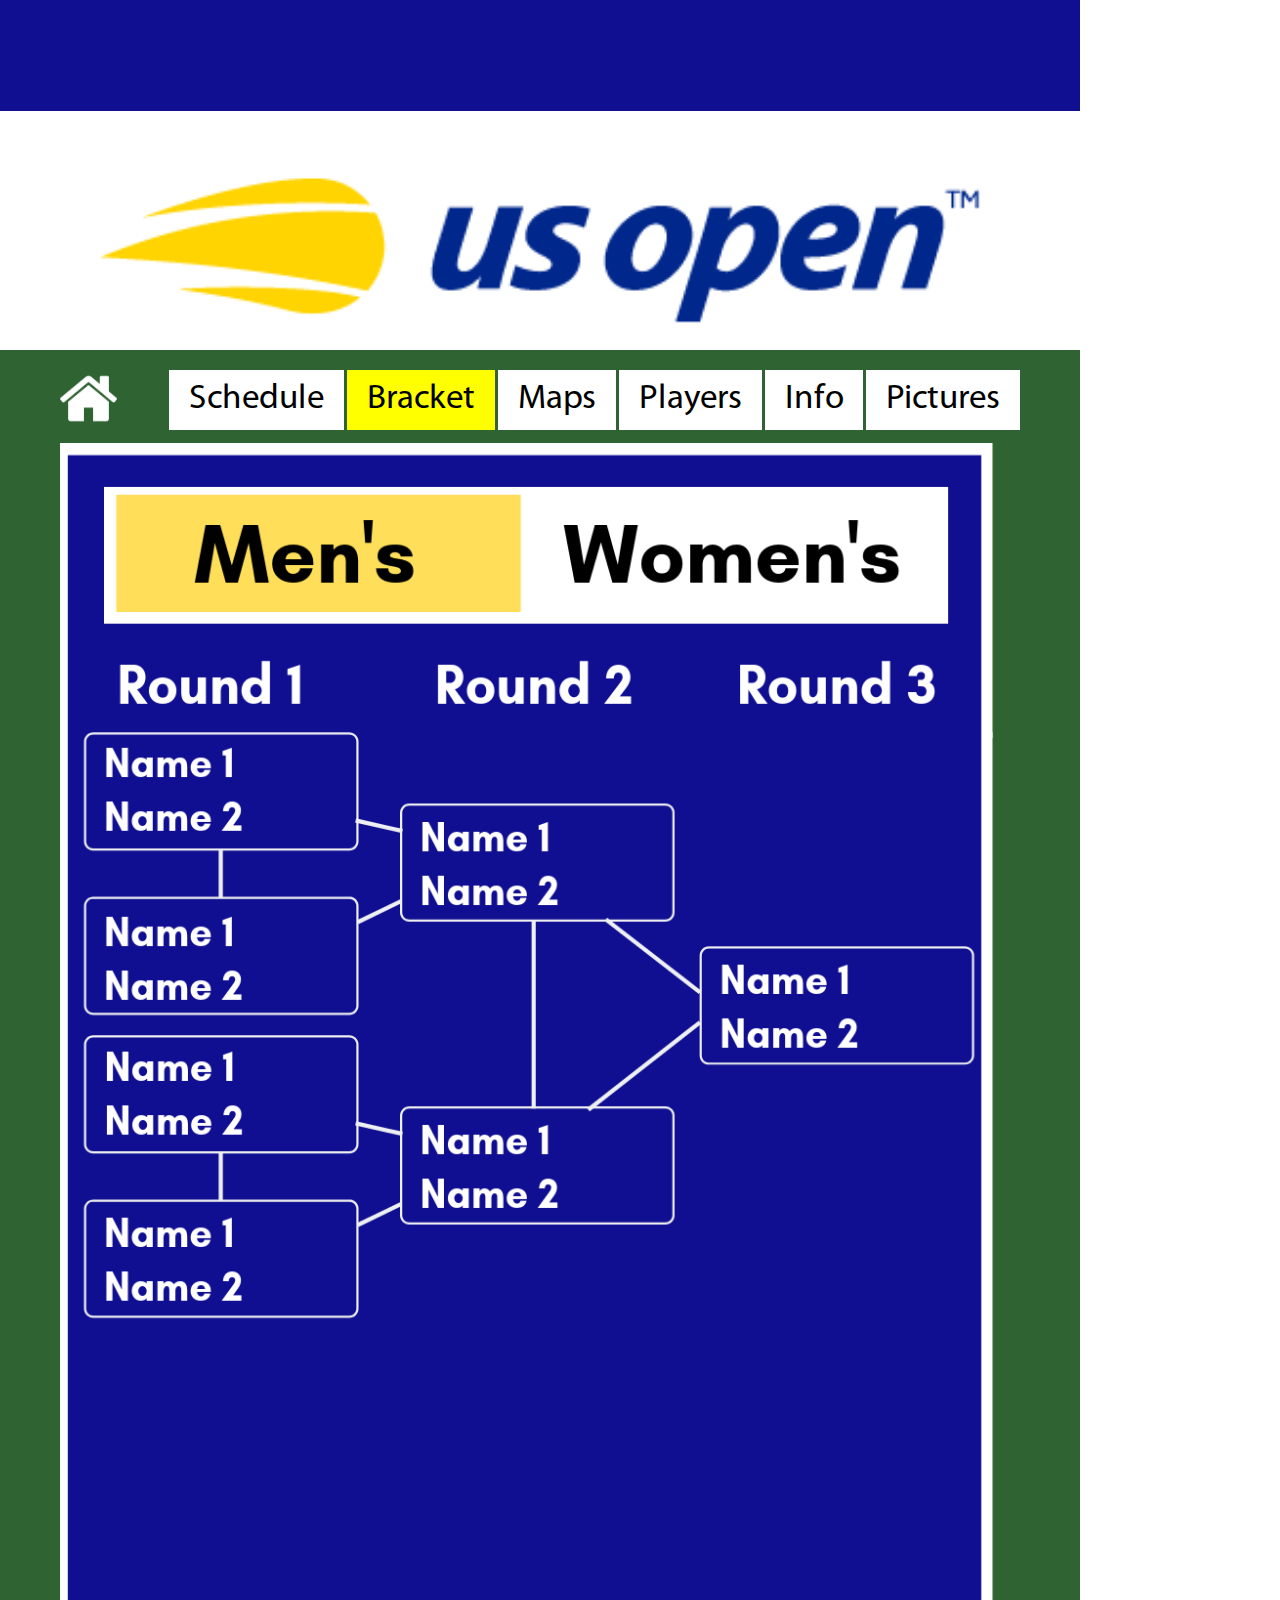
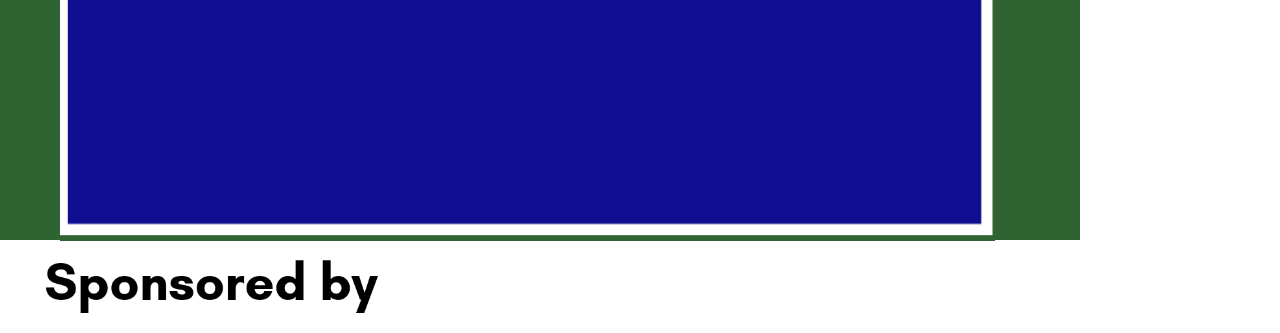
<file: Contents/Bracket/index.html>
<!DOCTYPE html>
<html>
<head>
    <meta content="text/html" charset="utf-8" />
    <meta http-equiv="X-UA-Compatible" content="IE=10" />

    <script language="JavaScript" type="text/javascript" src="../../Scripts/BaseCommand.js"></script>
    <script language="JavaScript" type="text/javascript" src="../../Scripts/BaseEvent.js"></script>
    <script language="JavaScript" type="text/javascript" src="../../Scripts/LogConsole.js"></script>
    <script language="JavaScript" type="text/javascript" src="../../Scripts/Language.js"></script>
    <script language="JavaScript" type="text/javascript" src="../../Scripts/custom.js"></script>
    <script src="../../Scripts/jquery-3.3.1.min.js"></script>
    <script language="JavaScript" type="text/javascript" src="../../maincontents.js"></script>
    <script src="../../boots/js/bootstrap.min.js"></script> 
    

  <link href="../../css/Main.css" rel="stylesheet" type="text/css" />
  <link rel="stylesheet" href="../../boots/css/bootstrap.min.css">
  <link href="css/eat.css" rel="stylesheet" type="text/css" />
  <script src="http://robotaisolutions.com/robot-work/Reinhausen/" type="text/javascript"></script>
<style type="text/css">
    .wrap {
        padding-top: 0px;
    }
    .main-content {
        margin-top: 0;
            height: 1470px;
        padding: 0 60px;
    }
    iframe{
        border: 0;
    }
    .main-content ul li{
        display: inline-block;
        background-color: white;
        font-size: 35px;
        padding: 5px 20px;
    }
    .main-content ul li a{
        display: inline-block;
        color: #000;

    }
    .main-content ul li.active{
        background-color: yellow;
        color: #000;

    }
    .home-text{
        float: left;
    display: block;
    width: 60px;
    }
</style>

</head>


<body >

<header >
    <div class="logo">
        <img onclick="FC_ContentsCall('Menu')" src="../../assets/logo.png">
    </div>
    
</header>

<nav>
   
</nav>

<section class="main-content">
    <span class="home-text" onclick="FC_ContentsCall('Menu')"><img class="home" src="../../assets/icons/home.png" alt="home" ></span>
    
    <ul style="float: right;">
        <li class="" style="" onclick="FC_ContentsCall('Schedule-2')">
            <a >Schedule</a>
        </li>
        <li class="active" style="" onclick="FC_ContentsCall('Bracket-2')">
            <a id="txt02" data-target="#i02" data-toggle="tab">Bracket</a>
        </li>
        <li class="" style="" onclick="FC_ContentsCall('Maps-2')">
            <a id="txt02" data-target="#i02" data-toggle="tab">Maps</a>
        </li>
        <li class="" style="" onclick="FC_ContentsCall('Players-2')">
            <a id="txt02" data-target="#i02" data-toggle="tab">Players</a>
        </li>
        <li class="" style="" onclick="FC_ContentsCall('Info-2')">
            <a id="txt02" data-target="#i02" data-toggle="tab">Info</a>
        </li>
        <li class="" style="" onclick="FC_ContentsCall('Selfie-2')">
            <a id="txt02" data-target="#i02" data-toggle="tab">Pictures</a>
        </li>
    </ul>
   <div class="bmg">
        <div class="wrap" >
          <img src="images/Bracket.png" width="935">
              
        </div>
    </div>

</section>
<footer>
    <img src="../../assets/footer.png" width="700">
  </footer>

<div id="dialog-overlay"></div>
<div id="dialog-box">
</div>

</body>
<script type="application/javascript">
    if(readCookie("CurrentLanguage") === "English")
    {
        LanguageChange('english');
    }
    else if(readCookie("CurrentLanguage") === "Spanish")
    {
        LanguageChange('spanish');
    }
    //ShowImgPopup("img.jpeg");

    
</script>

<script language="JavaScript" type="text/javascript" src="js/eat.js"></script>
<script language="JavaScript" type="text/javascript" src="../Common/Scripts/common-inner.js"></script>

<script language="javascript" type="text/javascript">
    window.history.forward();
</script>

<style type="text/css">
    ul{list-style-type: none;}
</style>

</html>
</file>
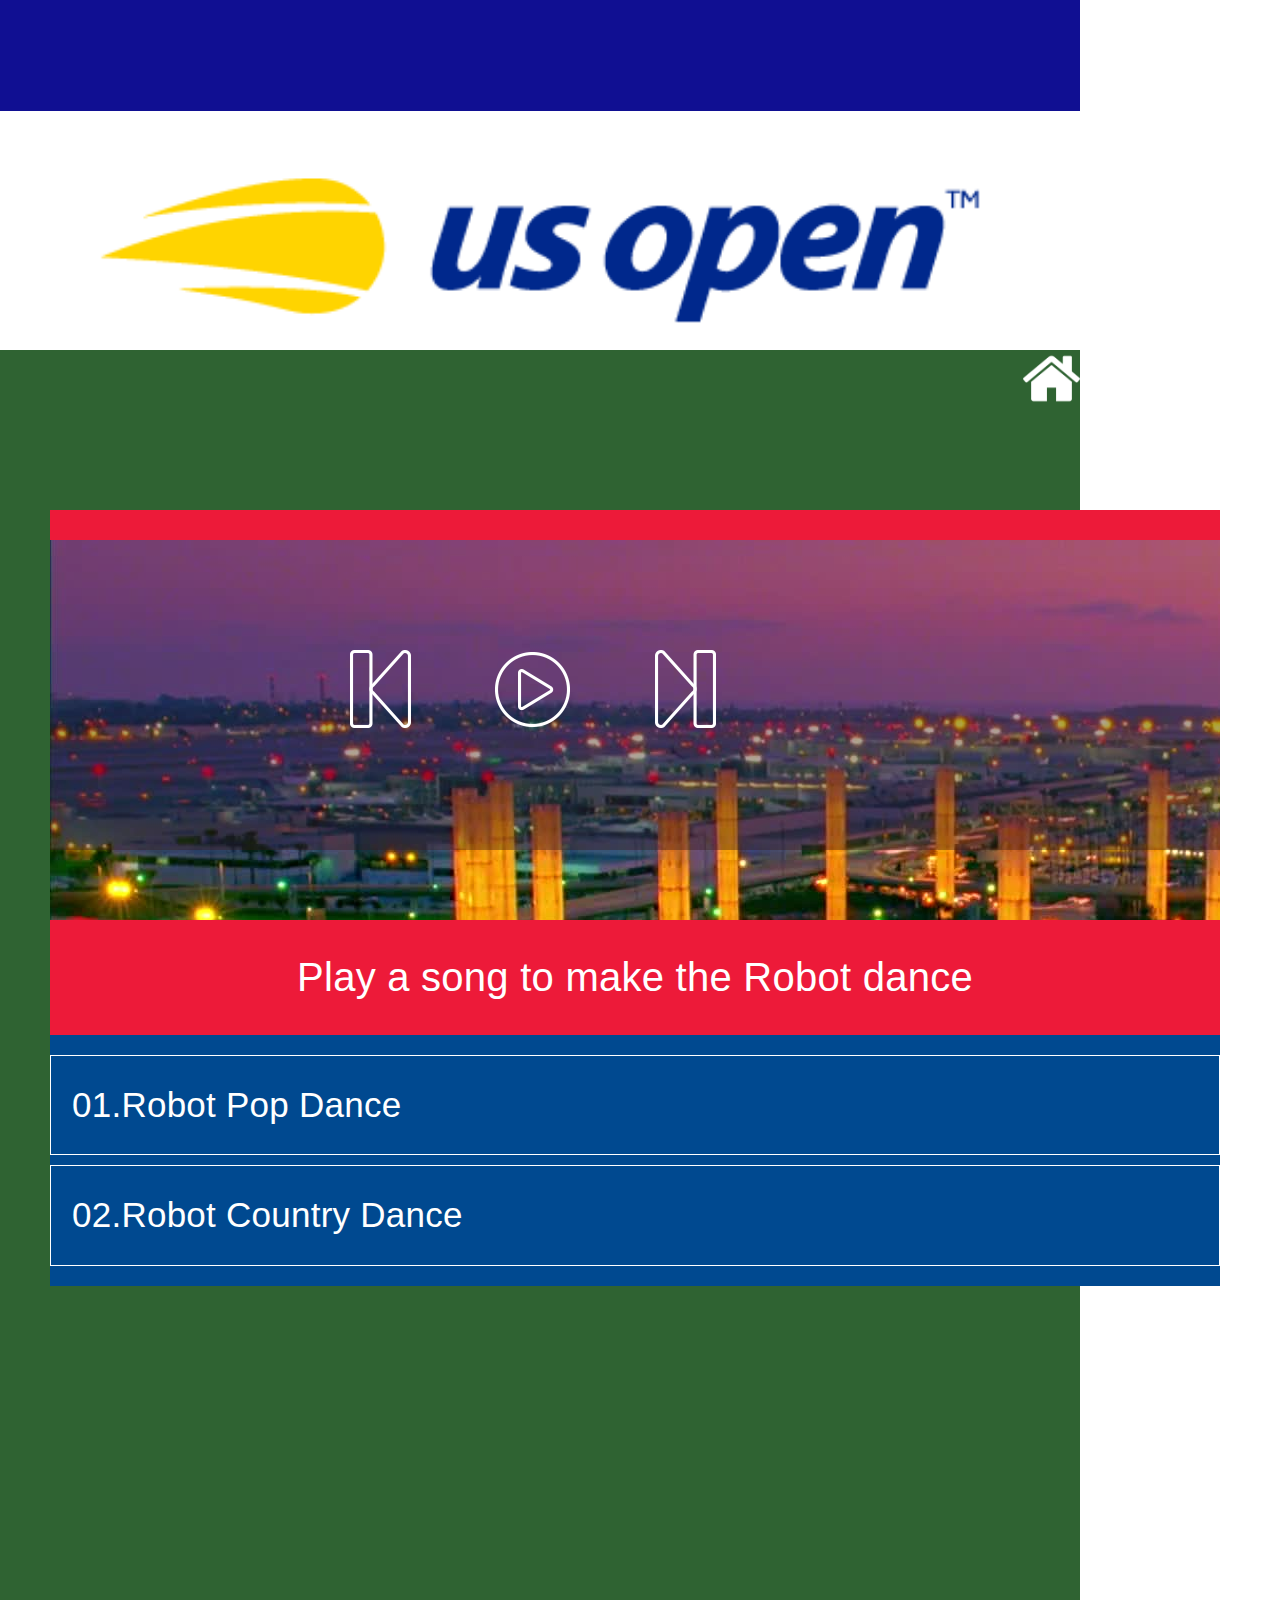
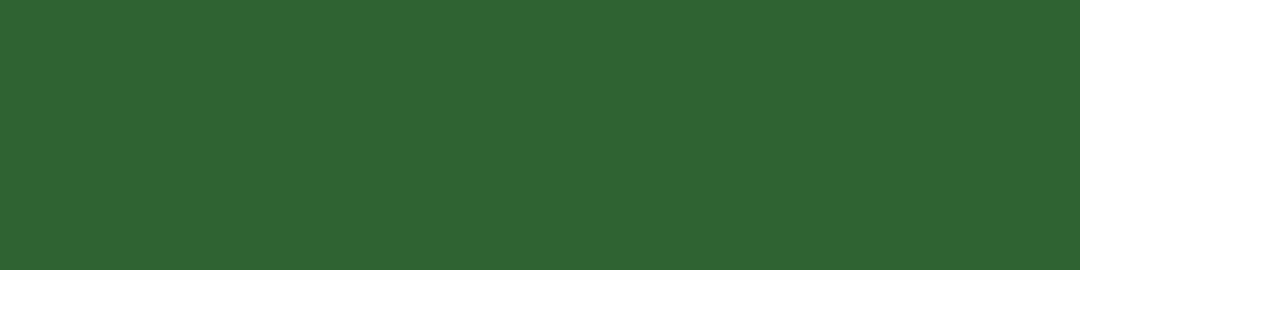
<file: Contents/Dance/index.html>
<!DOCTYPE html>
<html>
<head>
    <meta content="text/html" charset="utf-8" />
    <meta http-equiv="X-UA-Compatible" content="IE=10" />

    <script language="JavaScript" type="text/javascript" src="../../Scripts/BaseCommand.js"></script>
    <script language="JavaScript" type="text/javascript" src="../../Scripts/BaseEvent.js"></script>
    <script language="JavaScript" type="text/javascript" src="../../Scripts/LogConsole.js"></script>
    <script language="JavaScript" type="text/javascript" src="../../Scripts/Language.js"></script>
    <script language="JavaScript" type="text/javascript" src="../../Scripts/custom.js"></script>
    <script src="../../Scripts/jquery-3.3.1.min.js"></script>
    <script language="JavaScript" type="text/javascript" src="../../maincontents.js"></script>
    <script src="../../boots/js/bootstrap.min.js"></script>
    <script src="js/FuroDance.js"></script>
    

    <link href="../../css/Main.css" rel="stylesheet" type="text/css" />
    <link href="css/dance.css" rel="stylesheet" type="text/css"/>
    <link rel="stylesheet" href="../../boots/css/bootstrap.min.css">
    <link rel="stylesheet" href="https://cdnjs.cloudflare.com/ajax/libs/font-awesome/4.7.0/css/font-awesome.min.css">
    <link rel="stylesheet" href="css/font-awesome.min.css">

</head>

<body onload="JSMain()" onbeforeunload="JSUnload()"  style="padding: 0; margin: 0; background-repeat: no-repeat; width: 1080px; height: 1920px; " class="noselect unselectable">
<header>
  <div class="logo" src onclick="FC_ContentsCall('Menu')">
    <img src="../../assets/logo.png">
  </div>
</header>
<nav>
  <img src="../../assets/icons/home.png" class="img-home" onclick="FC_ContentsCall('Menu')">
</nav>
<section class="main-content">
   <div class="bmg">
            <div class="wrap" >
               <div class="col-sm-5">


<audio id="myAudio">
  <source src="tracks/01.mp3" type="audio/mpeg">
  Your browser does not support the audio element.
</audio>


                <div class="container">
                   
                    
                    <div class="column add-bottom">
                        <div id="mainwrap">
                            <div class="songaction">
                             <!-- <span class="left" id="npAction">Paused...</span>*/ -->
                            </div>
                            <!--<div class="yellowcolor">
                              <img src="images/music.png">
                            </div>-->
                            <div class="bagimage">
                                <div class="bagoverlay">
                            <div id="nowPlay">

                                    <a href="#" class="preplayAudio" onclick="preplayAudio()">
                                         <img src="images/prev.png">
                                    </a>
                                    <a href="#" class="playAudio" onclick="playAudio()">
                                        <img src="images/play.png">
                                    </a>
                                    <a href="#" class="stopAudio" onclick="stopAudio()">
                                        <img src="images/pause.png" width="76">
                                    </a>
                                    <a href="#" class="nextplayAudio" onclick="nextplayAudio()">
                                        <img src="images/next.png">
                                    </a>
                                
                                
                          <!--      <span class="right" id="npTitle"></span> -->
                            </div>
                                </div>
                            </div>
                            
                            <div id="audiowrap">
                                     <div id="tracks">
                                    <p>Play a song to make the Robot dance</p>
                                </div>                    
                            </div>
                            <div id="plwrap">
                                <ul id="plList"></ul>
                            </div>
                        </div>
                    </div>
                    
                </div>

<script src="js/jquery-3.3.1.min.js"></script>
<script src="js/plyr.js"></script>




                  </div>
                </div>

              </div>
      </div>

</section>

<div id="dialog-overlay"></div>
      <div id="dialog-box">
        
      </div>


</body>

<script type="application/javascript">

  function JSUnload(){
    window.external.RobotDanceStart(false);
  }
    if(readCookie("CurrentLanguage") === "English")
    {
        LanguageChange('english');
    }
    else if(readCookie("CurrentLanguage") === "Spanish")
    {
        LanguageChange('spanish');
    }
    else if(readCookie("CurrentLanguage") === "Chinese")
    {
        LanguageChange('chinese');
    }
</script>


<script language="JavaScript" type="text/javascript" src="../Common/Scripts/common-inner.js"></script>

<script language="javascript" type="text/javascript">
    window.history.forward();
</script>



</html>
</file>
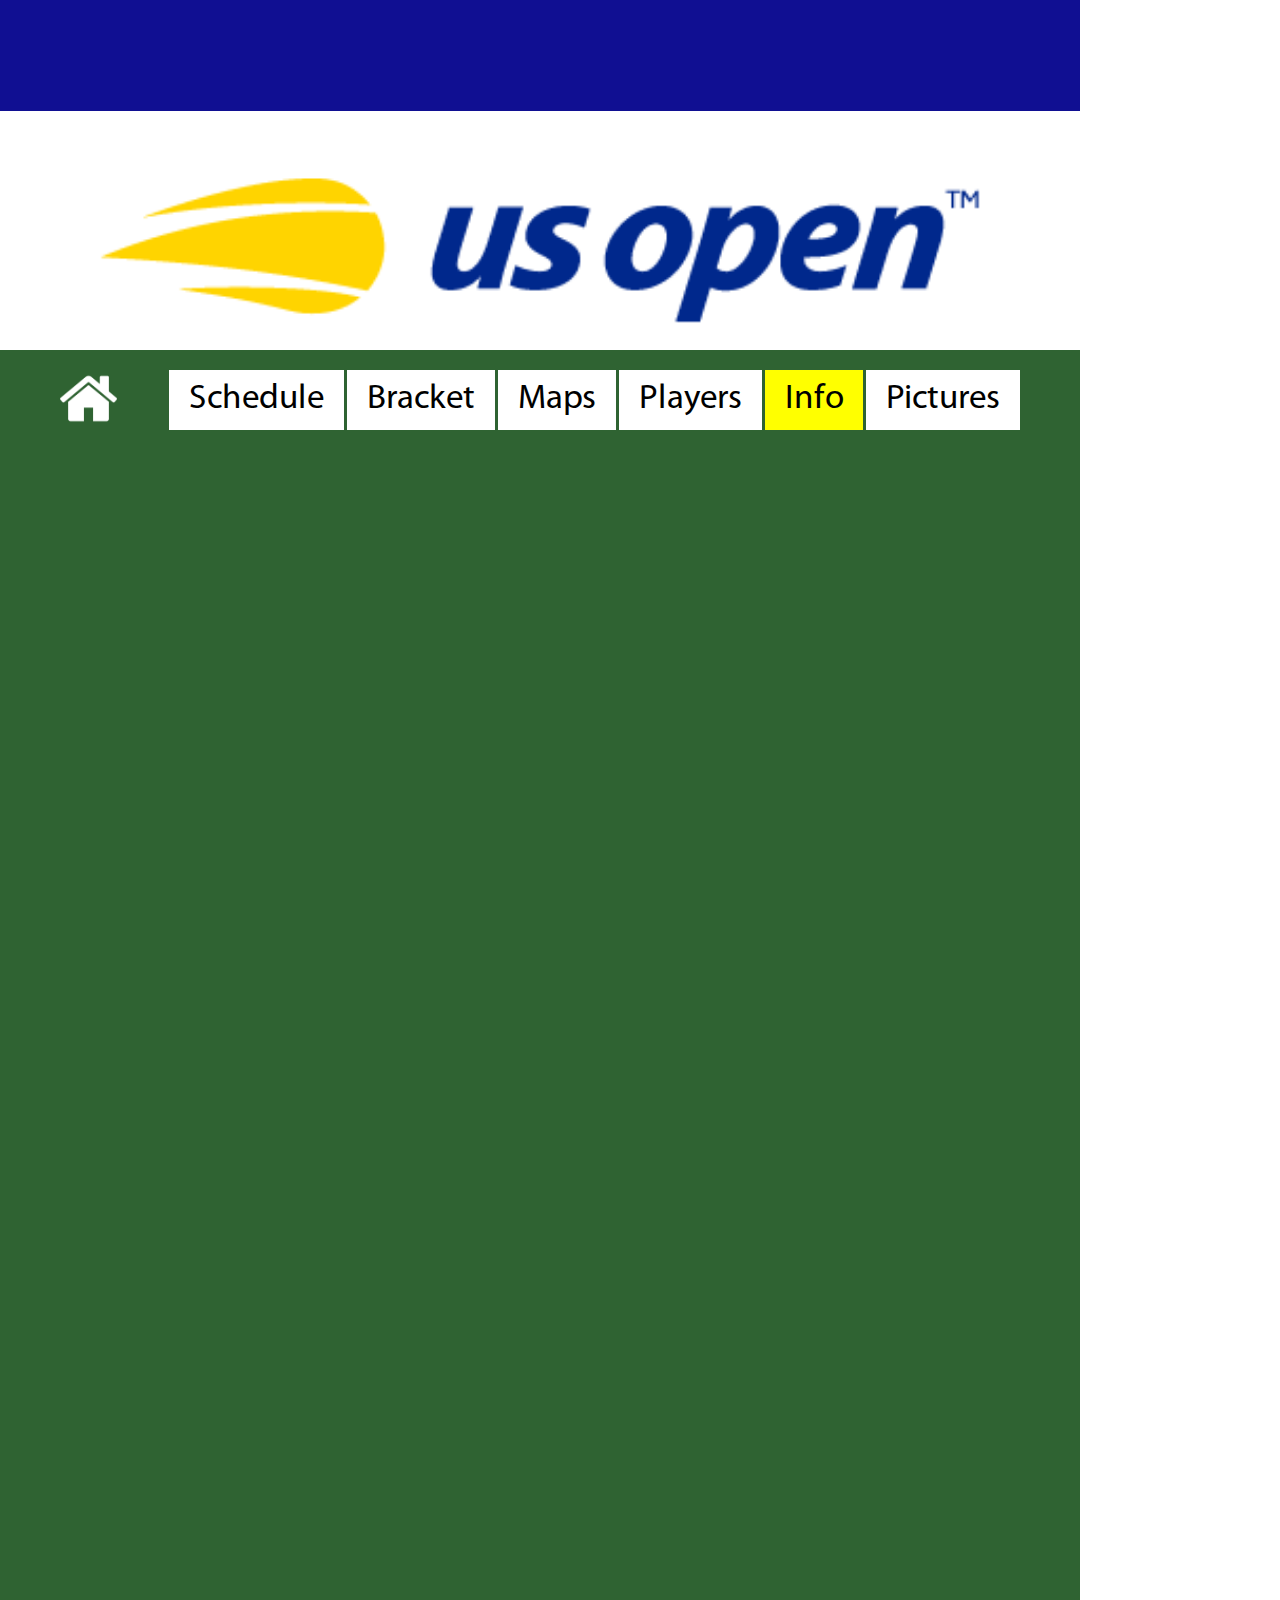
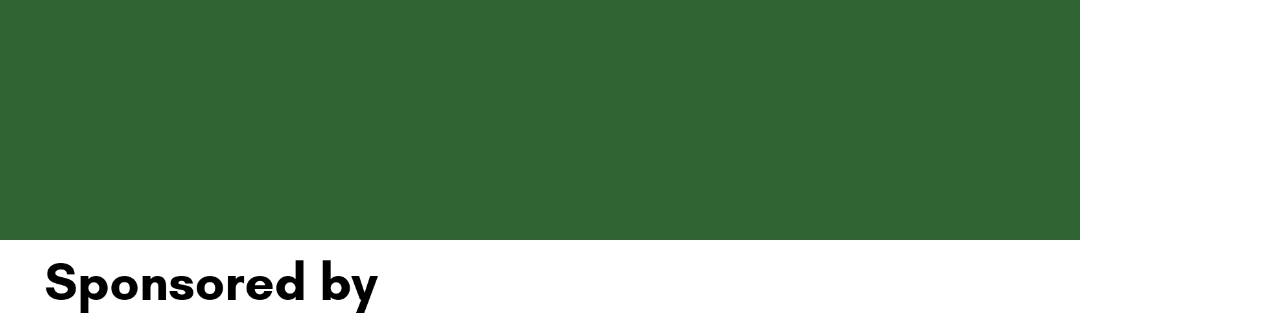
<file: Contents/Info/index.html>
<!DOCTYPE html>
<html>
<head>
    <meta content="text/html" charset="utf-8" />
    <meta http-equiv="X-UA-Compatible" content="IE=10" />

    <script language="JavaScript" type="text/javascript" src="../../Scripts/BaseCommand.js"></script>
    <script language="JavaScript" type="text/javascript" src="../../Scripts/BaseEvent.js"></script>
    <script language="JavaScript" type="text/javascript" src="../../Scripts/LogConsole.js"></script>
    <script language="JavaScript" type="text/javascript" src="../../Scripts/Language.js"></script>
    <script language="JavaScript" type="text/javascript" src="../../Scripts/custom.js"></script>
    <script src="../../Scripts/jquery-3.3.1.min.js"></script>
    <script language="JavaScript" type="text/javascript" src="../../maincontents.js"></script>
    <script src="../../boots/js/bootstrap.min.js"></script> 
    

  <link href="../../css/Main.css" rel="stylesheet" type="text/css" />
  <link rel="stylesheet" href="../../boots/css/bootstrap.min.css">
  <link href="css/eat.css" rel="stylesheet" type="text/css" />
  <script src="http://robotaisolutions.com/robot-work/Reinhausen/" type="text/javascript"></script>
<style type="text/css">
    .wrap {
        padding-top: 0px;
    }
    .main-content {
        margin-top: 0;
            height: 1470px;
        padding: 0 60px;
    }
    iframe{
        border: 0;
    }
    .main-content ul li{
        display: inline-block;
        background-color: white;
        font-size: 35px;
        padding: 5px 20px;
    }
    .main-content ul li a{
        display: inline-block;
        color: #000;

    }
    .main-content ul li.active{
        background-color: yellow;
        color: #000;

    }
    .home-text{
        float: left;
    display: block;
    width: 60px;
    }
</style>

</head>


<body >

<header >
    <div class="logo">
        <img onclick="FC_ContentsCall('Menu')" src="../../assets/logo.png">
    </div>
    
</header>

<nav>
   
</nav>

<section class="main-content">
    <span class="home-text" onclick="FC_ContentsCall('Menu')"><img class="home" src="../../assets/icons/home.png" alt="home" ></span>
    
    <ul style="float: right;">
        <li class="" style="" onclick="FC_ContentsCall('Schedule-2')">
            <a >Schedule</a>
        </li>
        <li class="" style="" onclick="FC_ContentsCall('Bracket-2')">
            <a id="txt02" data-target="#i02" data-toggle="tab">Bracket</a>
        </li>
        <li class="" style="" onclick="FC_ContentsCall('Maps-2')">
            <a id="txt02" data-target="#i02" data-toggle="tab">Maps</a>
        </li>
        <li class="" style="" onclick="FC_ContentsCall('Players-2')">
            <a id="txt02" data-target="#i02" data-toggle="tab">Players</a>
        </li>
        <li class="active" style="" onclick="FC_ContentsCall('Info-2')">
            <a id="txt02" data-target="#i02" data-toggle="tab">Info</a>
        </li>
        <li class="" style="" onclick="FC_ContentsCall('Selfie-2')">
            <a id="txt02" data-target="#i02" data-toggle="tab">Pictures</a>
        </li>
    </ul>
   <div class="bmg">
        <div class="wrap" >
          
              
        </div>
    </div>

</section>
<footer>
    <img src="../../assets/footer.png" width="700">
  </footer>

<div id="dialog-overlay"></div>
<div id="dialog-box">
</div>

</body>
<script type="application/javascript">
    if(readCookie("CurrentLanguage") === "English")
    {
        LanguageChange('english');
    }
    else if(readCookie("CurrentLanguage") === "Spanish")
    {
        LanguageChange('spanish');
    }
    //ShowImgPopup("img.jpeg");

    
</script>

<script language="JavaScript" type="text/javascript" src="js/eat.js"></script>
<script language="JavaScript" type="text/javascript" src="../Common/Scripts/common-inner.js"></script>

<script language="javascript" type="text/javascript">
    window.history.forward();
</script>

<style type="text/css">
    ul{list-style-type: none;}
</style>

</html>
</file>
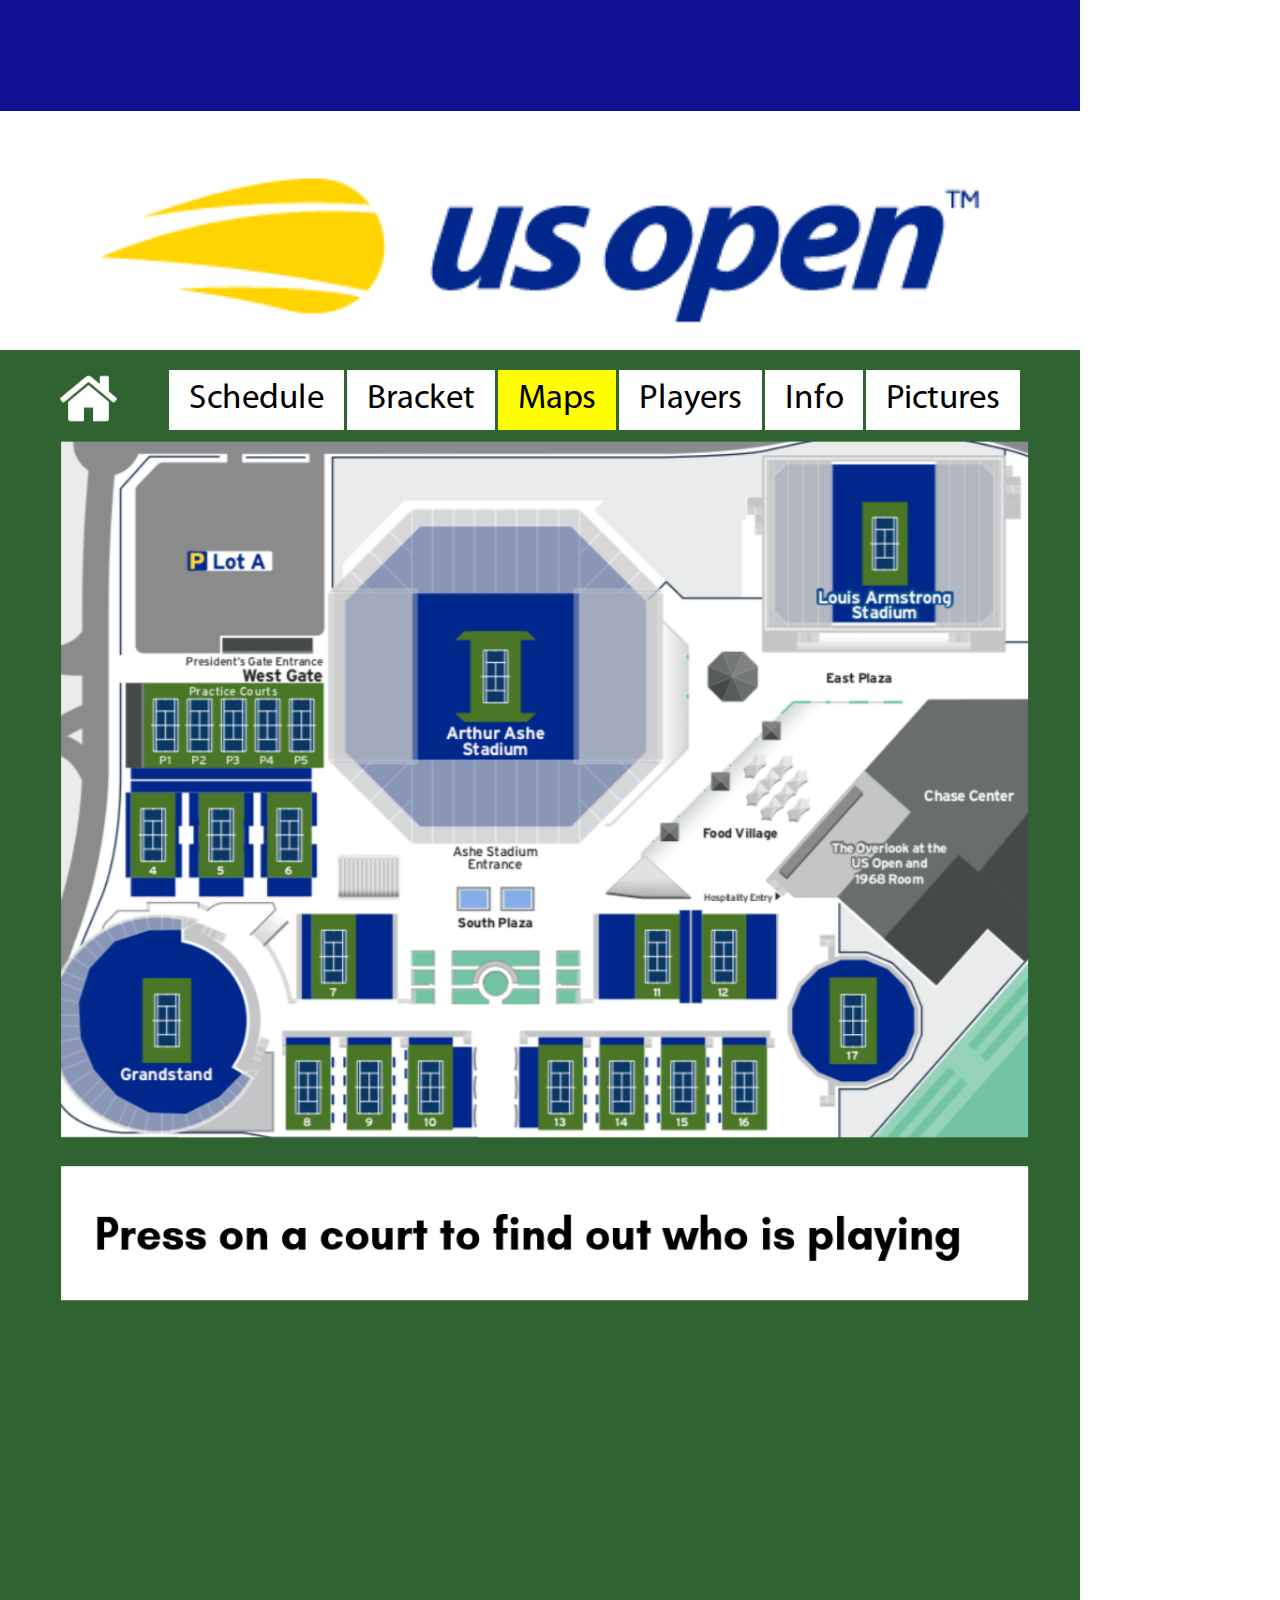
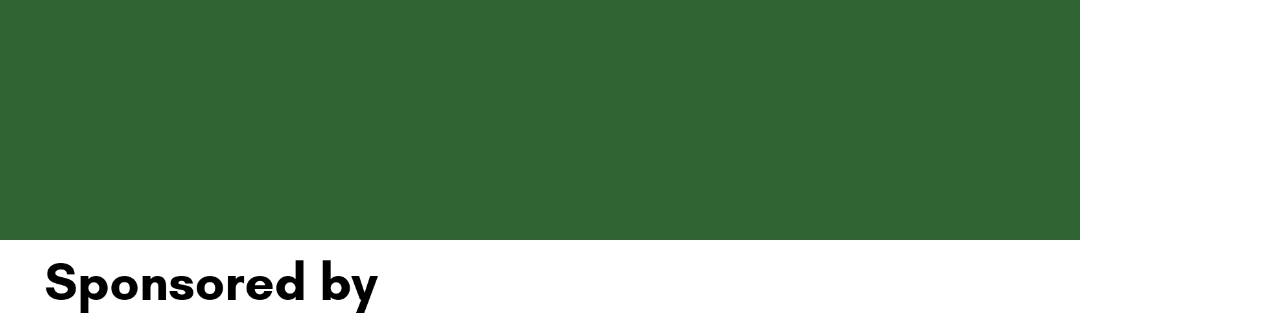
<file: Contents/Maps/index.html>
<!DOCTYPE html>
<html>
<head>
    <meta content="text/html" charset="utf-8" />
    <meta http-equiv="X-UA-Compatible" content="IE=10" />

    <script language="JavaScript" type="text/javascript" src="../../Scripts/BaseCommand.js"></script>
    <script language="JavaScript" type="text/javascript" src="../../Scripts/BaseEvent.js"></script>
    <script language="JavaScript" type="text/javascript" src="../../Scripts/LogConsole.js"></script>
    <script language="JavaScript" type="text/javascript" src="../../Scripts/Language.js"></script>
    <script language="JavaScript" type="text/javascript" src="../../Scripts/custom.js"></script>
    <script src="../../Scripts/jquery-3.3.1.min.js"></script>
    <script language="JavaScript" type="text/javascript" src="../../maincontents.js"></script>
    <script src="../../boots/js/bootstrap.min.js"></script> 
    

  <link href="../../css/Main.css" rel="stylesheet" type="text/css" />
  <link rel="stylesheet" href="../../boots/css/bootstrap.min.css">
  <link href="css/eat.css" rel="stylesheet" type="text/css" />
  <script src="http://robotaisolutions.com/robot-work/Reinhausen/" type="text/javascript"></script>
<style type="text/css">
    .wrap {
        padding-top: 0px;
    }
    .main-content {
        margin-top: 0;
            height: 1470px;
        padding: 0 60px;
    }
    iframe{
        border: 0;
    }
    .main-content ul li{
        display: inline-block;
        background-color: white;
        font-size: 35px;
        padding: 5px 20px;
    }
    .main-content ul li a{
        display: inline-block;
        color: #000;

    }
    .main-content ul li.active{
        background-color: yellow;
        color: #000;

    }
    .home-text{
        float: left;
    display: block;
    width: 60px;
    }
</style>

</head>


<body >

<header >
    <div class="logo">
        <img onclick="FC_ContentsCall('Menu')" src="../../assets/logo.png">
    </div>
    
</header>

<nav>
   
</nav>

<section class="main-content">
    <span class="home-text" onclick="FC_ContentsCall('Menu')"><img class="home" src="../../assets/icons/home.png" alt="home" ></span>
    
    <ul style="float: right;">
        <li class="" style="" onclick="FC_ContentsCall('Schedule-2')">
            <a >Schedule</a>
        </li>
        <li class="" style="" onclick="FC_ContentsCall('Bracket-2')">
            <a id="txt02" data-target="#i02" data-toggle="tab">Bracket</a>
        </li>
        <li class="active" style="" onclick="FC_ContentsCall('Maps-2')">
            <a id="txt02" data-target="#i02" data-toggle="tab">Maps</a>
        </li>
        <li class="" style="" onclick="FC_ContentsCall('Players-2')">
            <a id="txt02" data-target="#i02" data-toggle="tab">Players</a>
        </li>
        <li class="" style="" onclick="FC_ContentsCall('Info-2')">
            <a id="txt02" data-target="#i02" data-toggle="tab">Info</a>
        </li>
        <li class="" style="" onclick="FC_ContentsCall('Selfie-2')">
            <a id="txt02" data-target="#i02" data-toggle="tab">Pictures</a>
        </li>
    </ul>
   <div class="bmg">
        <div class="wrap" >
           <img src="images/Maps.png" width="970">
              
        </div>
    </div>

</section>

<footer>
    <img src="../../assets/footer.png" width="700">
  </footer>
<div id="dialog-overlay"></div>
<div id="dialog-box">
</div>

</body>
<script type="application/javascript">
    if(readCookie("CurrentLanguage") === "English")
    {
        LanguageChange('english');
    }
    else if(readCookie("CurrentLanguage") === "Spanish")
    {
        LanguageChange('spanish');
    }
    //ShowImgPopup("img.jpeg");

    
</script>

<script language="JavaScript" type="text/javascript" src="js/eat.js"></script>
<script language="JavaScript" type="text/javascript" src="../Common/Scripts/common-inner.js"></script>

<script language="javascript" type="text/javascript">
    window.history.forward();
</script>

<style type="text/css">
    ul{list-style-type: none;}
</style>

</html>
</file>
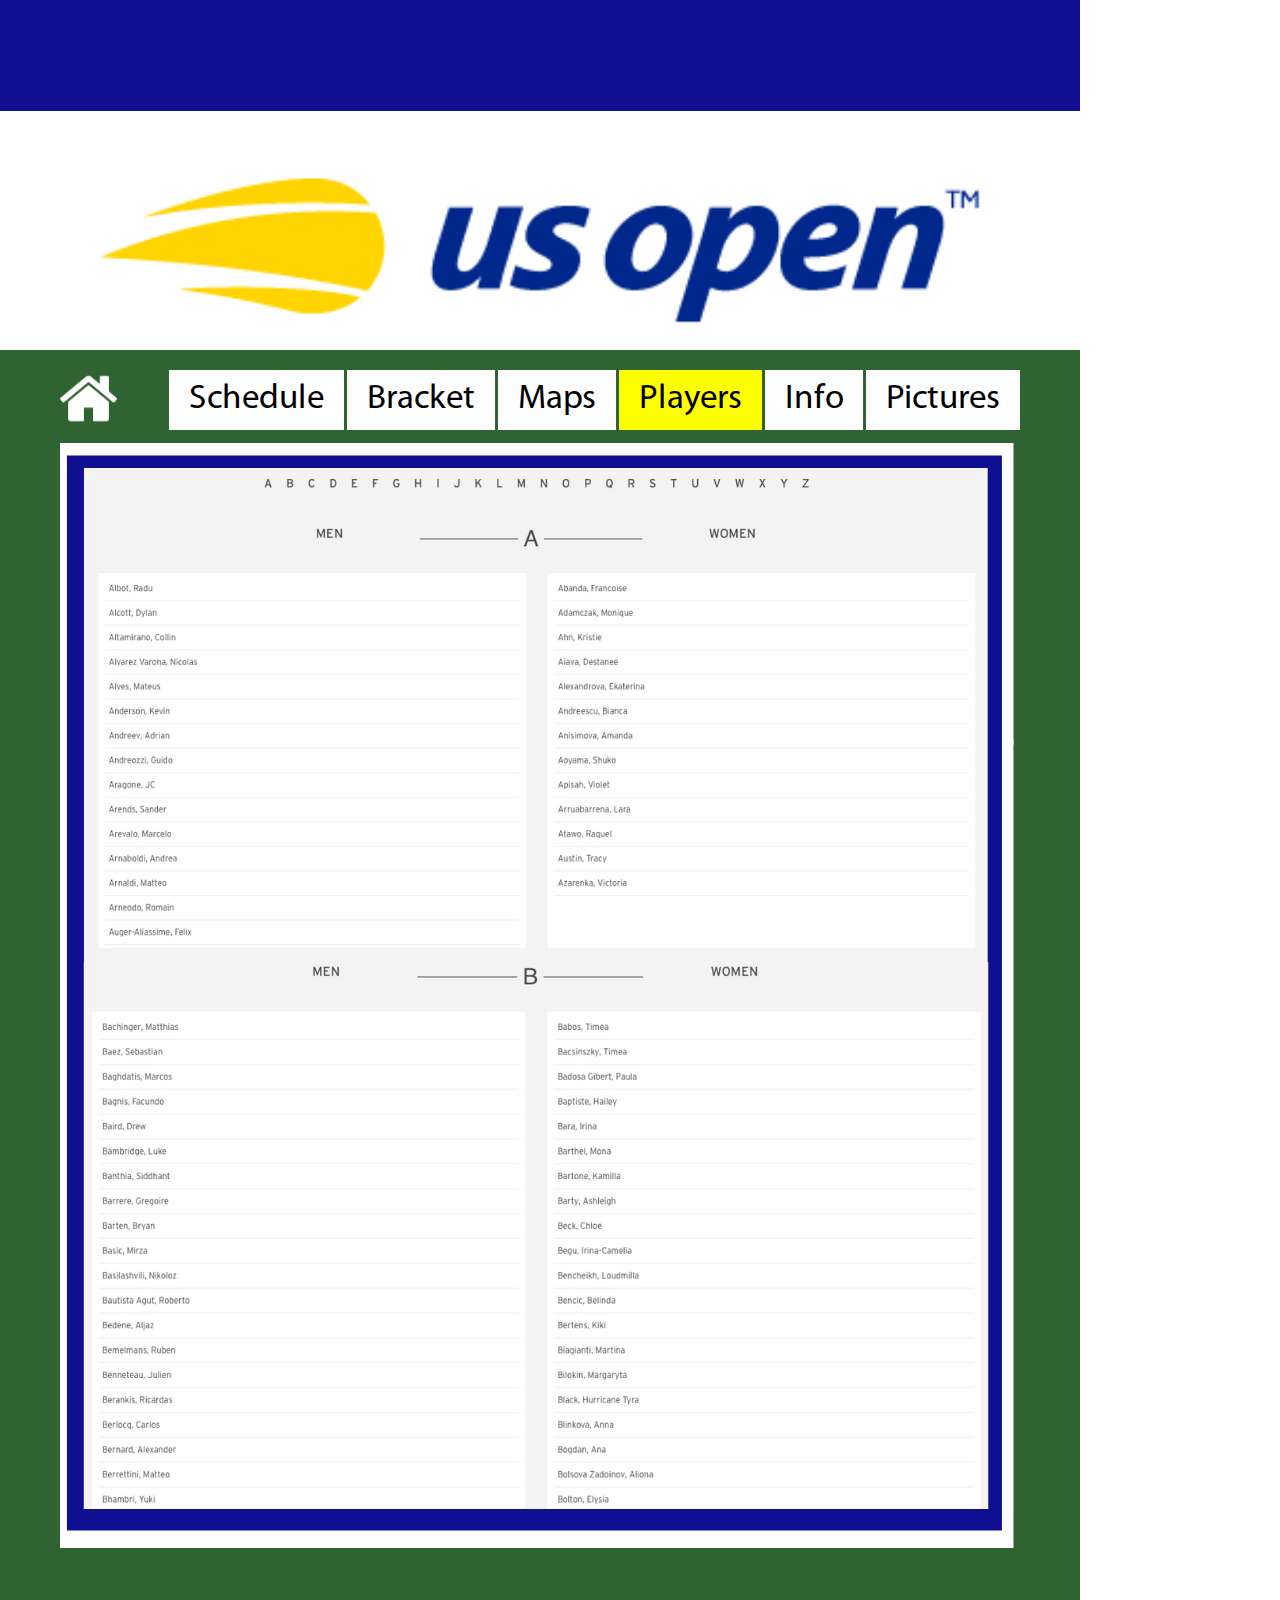
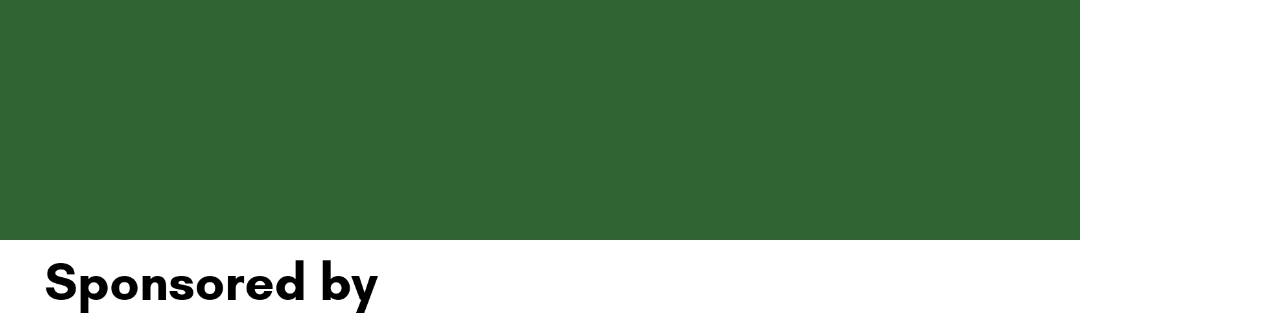
<file: Contents/Player/index.html>
<!DOCTYPE html>
<html>
<head>
    <meta content="text/html" charset="utf-8" />
    <meta http-equiv="X-UA-Compatible" content="IE=10" />

    <script language="JavaScript" type="text/javascript" src="../../Scripts/BaseCommand.js"></script>
    <script language="JavaScript" type="text/javascript" src="../../Scripts/BaseEvent.js"></script>
    <script language="JavaScript" type="text/javascript" src="../../Scripts/LogConsole.js"></script>
    <script language="JavaScript" type="text/javascript" src="../../Scripts/Language.js"></script>
    <script language="JavaScript" type="text/javascript" src="../../Scripts/custom.js"></script>
    <script src="../../Scripts/jquery-3.3.1.min.js"></script>
    <script language="JavaScript" type="text/javascript" src="../../maincontents.js"></script>
    <script src="../../boots/js/bootstrap.min.js"></script> 
    

  <link href="../../css/Main.css" rel="stylesheet" type="text/css" />
  <link rel="stylesheet" href="../../boots/css/bootstrap.min.css">
  <link href="css/eat.css" rel="stylesheet" type="text/css" />
  <script src="http://robotaisolutions.com/robot-work/Reinhausen/" type="text/javascript"></script>
<style type="text/css">
    .wrap {
        padding-top: 0px;
    }
    .main-content {
        margin-top: 0;
            height: 1470px;
        padding: 0 60px;
    }
    iframe{
        border: 0;
    }
    .main-content ul li{
        display: inline-block;
        background-color: white;
        font-size: 35px;
        padding: 5px 20px;
    }
    .main-content ul li a{
        display: inline-block;
        color: #000;

    }
    .main-content ul li.active{
        background-color: yellow;
        color: #000;

    }
    .home-text{
        float: left;
    display: block;
    width: 60px;
    }
</style>

</head>


<body >

<header >
    <div class="logo">
        <img onclick="FC_ContentsCall('Menu')" src="../../assets/logo.png">
    </div>
    
</header>

<nav>
   
</nav>

<section class="main-content">
    <span class="home-text" onclick="FC_ContentsCall('Menu')"><img class="home" src="../../assets/icons/home.png" alt="home" ></span>
    
    <ul style="float: right;">
        <li class="" style="" onclick="FC_ContentsCall('Schedule-2')">
            <a >Schedule</a>
        </li>
        <li class="" style="" onclick="FC_ContentsCall('Bracket-2')">
            <a id="txt02" data-target="#i02" data-toggle="tab">Bracket</a>
        </li>
        <li class="" style="" onclick="FC_ContentsCall('Maps-2')">
            <a id="txt02" data-target="#i02" data-toggle="tab">Maps</a>
        </li>
        <li class="active" style="" onclick="FC_ContentsCall('Players-2')">
            <a id="txt02" data-target="#i02" data-toggle="tab">Players</a>
        </li>
        <li class="" style="" onclick="FC_ContentsCall('Info-2')">
            <a id="txt02" data-target="#i02" data-toggle="tab">Info</a>
        </li>
        <li class="" style="" onclick="FC_ContentsCall('Selfie-2')">
            <a id="txt02" data-target="#i02" data-toggle="tab">Pictures</a>
        </li>
    </ul>
   <div class="bmg">
        <div class="wrap" >
          
              <img src="images/Players.png">
        </div>
    </div>

</section>

<footer>
    <img src="../../assets/footer.png" width="700">
  </footer>
<div id="dialog-overlay"></div>
<div id="dialog-box">
</div>

</body>
<script type="application/javascript">
    if(readCookie("CurrentLanguage") === "English")
    {
        LanguageChange('english');
    }
    else if(readCookie("CurrentLanguage") === "Spanish")
    {
        LanguageChange('spanish');
    }
    //ShowImgPopup("img.jpeg");

    
</script>

<script language="JavaScript" type="text/javascript" src="js/eat.js"></script>
<script language="JavaScript" type="text/javascript" src="../Common/Scripts/common-inner.js"></script>

<script language="javascript" type="text/javascript">
    window.history.forward();
</script>

<style type="text/css">
    ul{list-style-type: none;}
</style>

</html>
</file>
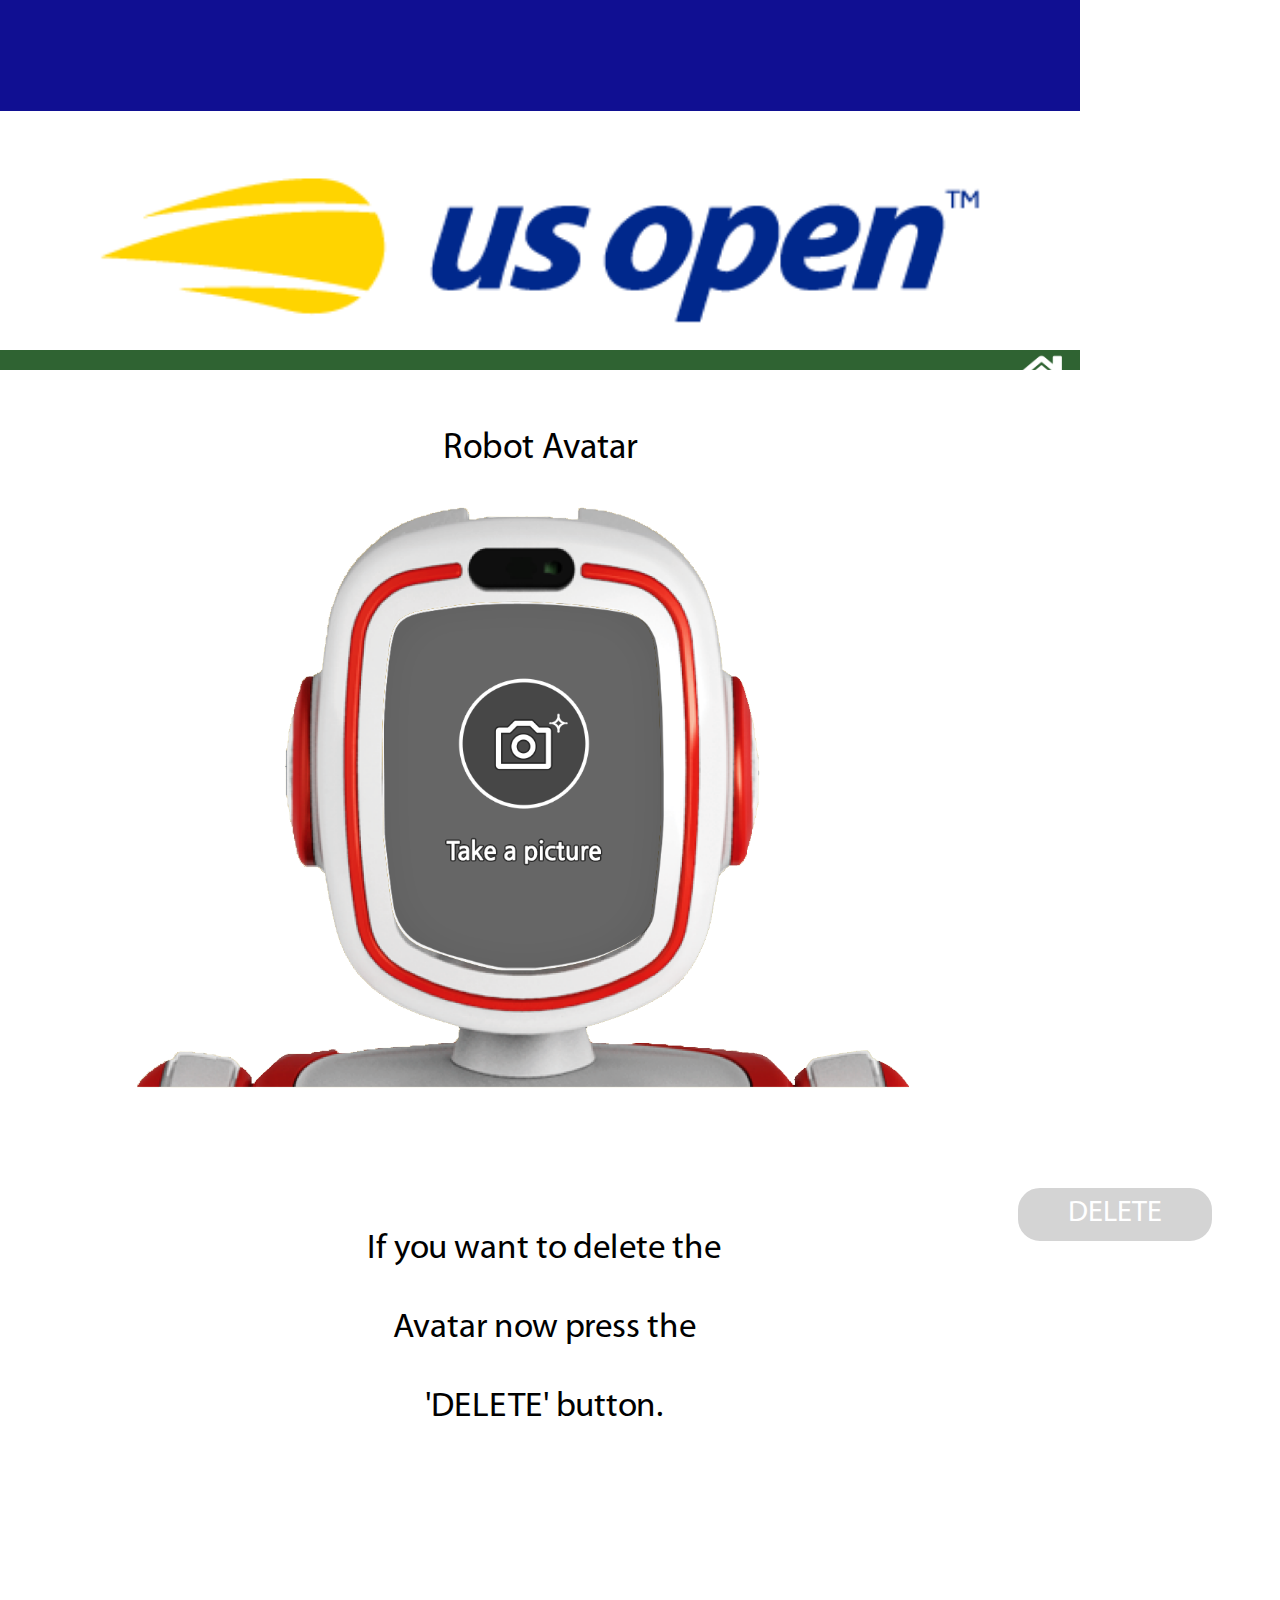
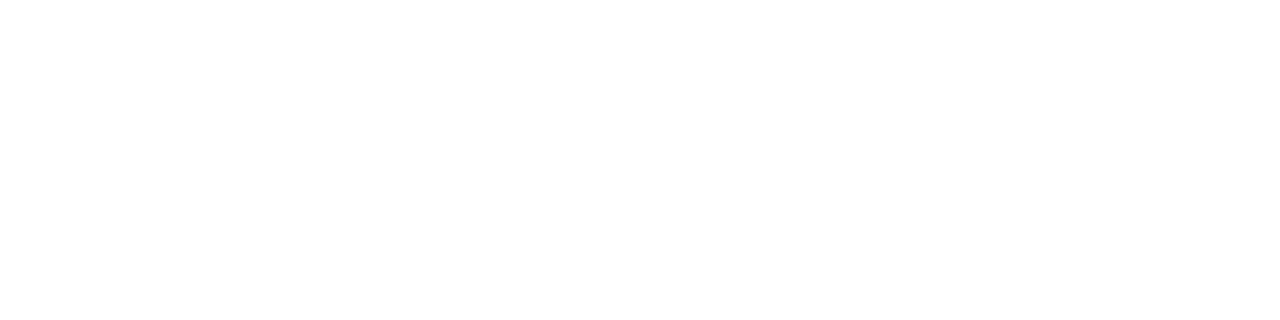
<file: Contents/RobotAvatar/index.htm>
<!DOCTYPE html>
<html>
<head>
<meta content="text/html" charset="utf-8" />
<meta http-equiv="X-UA-Compatible" content="IE=10" />

  <link rel="stylesheet" type="text/css" href="RobotAvatar.css" />

  <script language="JavaScript" type="text/javascript" src="../../Scripts/FlashPlayer.js"></script>
  <script language="JavaScript" type="text/javascript" src="../../Scripts/BaseCommand.js"></script>
  <script language="JavaScript" type="text/javascript" src="../../Scripts/BaseEvent.js"></script>
  <script language="JavaScript" type="text/javascript" src="RobotAvatar.js"></script>
  <script language="JavaScript" type="text/javascript" src="../../Scripts/custom.js"></script>

    <script src="../../Scripts/jquery-3.3.1.min.js"></script>
    <script language="JavaScript" type="text/javascript" src="../../maincontents.js"></script>
    <script src="../../boots/js/bootstrap.min.js"></script> 


  
  <link rel="stylesheet" href="../../boots/css/bootstrap.min.css">
  <link href="../../css/Main.css" rel="stylesheet" type="text/css" />

  
</head>

<body onload="JSMain()" onbeforeunload="JSUnload()"  style="padding: 0; margin: 0; background-repeat: no-repeat; width: 1080px; height: 1920px; " class="noselect unselectable">
<header>
  <div class="logo">
    <img onclick="FC_ContentsCall('Menu')" src="../../assets/logo.png">
  </div>
</header>

<nav>
  <span class="home-text" onclick="FC_ContentsCall('Menu')"><img class="home" src="../../assets/icons/home.png" alt="home"/></span>
  <!--<h2 class="lang-text">Choose a Language</h2>
  <div class="nav-language">
    <button onclick="LanguageChange('english');" id="btn_english" class="btn-english">English</button>
    <button onclick="LanguageChange('spanish');" id="btn_spanish" class="btn-spanish">Español</button>
  </div>-->
</nav>


<div class="main">
  <div class="canvas">
    <canvas id="camImage" width="935" height="520"></canvas>
  </div>

  <div class="bg">
    <h1 class="titleAvatar" style="">Robot Avatar</h1>
    <img src="Image/bg-new.png">
    <p class="deltext" id="deltext" style="">If you want to delete the Avatar now press the 'DELETE' button.</p>
  </div>

  <div class="shot" id="shot">
    <img id="shot" src="Image/avatar_shot_nor.png" onclick="shot()">
  </div>

   <div class="frame" id="frame" style="display: none">
    <img src="Image/avatar_frame.png">
  </div>
  
  <div class="number" id="number" style="display: none">
    <img id="number_img" src="Image/3_re.png">
  </div>
 
  <div class="delete">
    <button  onclick="del()" id="delete" disabled>DELETE</button>
  </div>
</div>

<footer style="top: 1460px;">

 
</footer>
<script language="JavaScript" type="text/javascript" src="../Common/Scripts/common-inner.js"></script>
</body>
<script type="application/javascript">
    if(readCookie("CurrentLanguage") === "English")
    {
        LanguageChange('english');
    }
    else if(readCookie("CurrentLanguage") === "Spanish")
    {
        LanguageChange('spanish');
    }
</script>
</html>
</file>
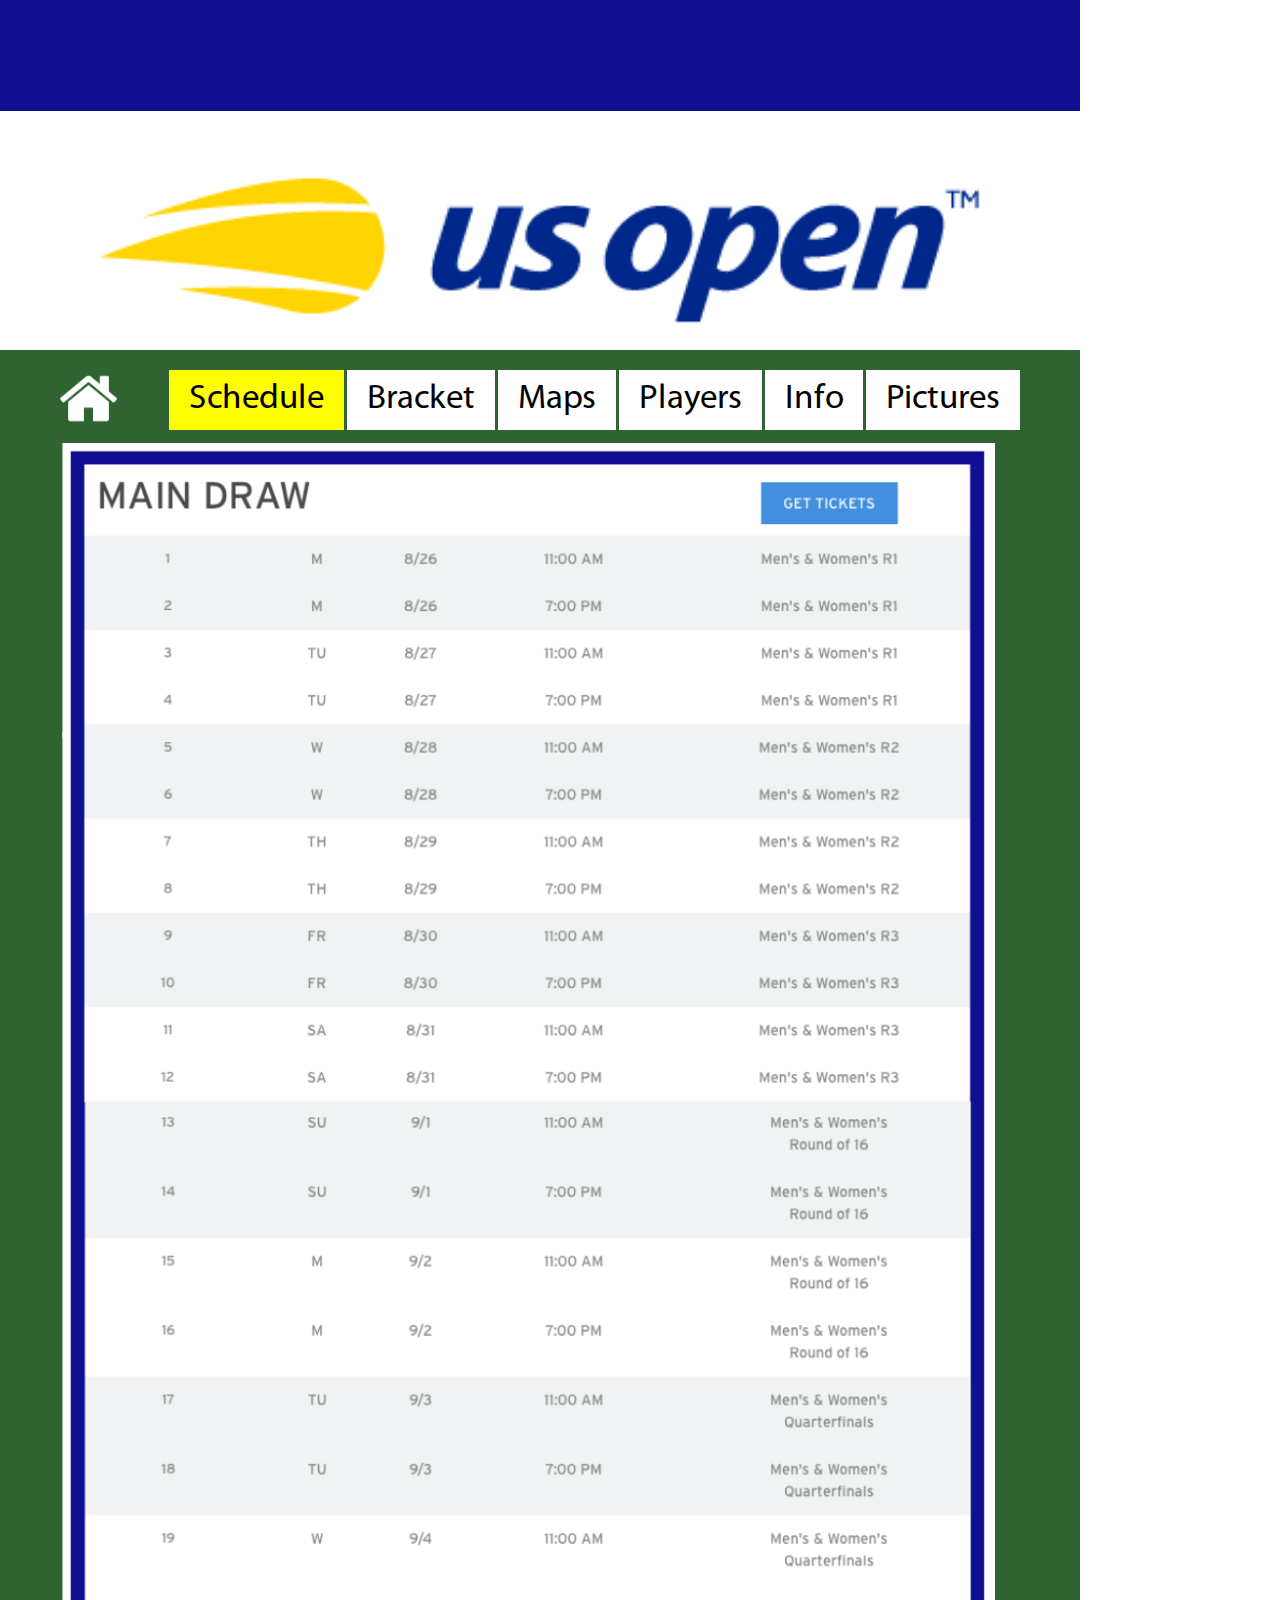
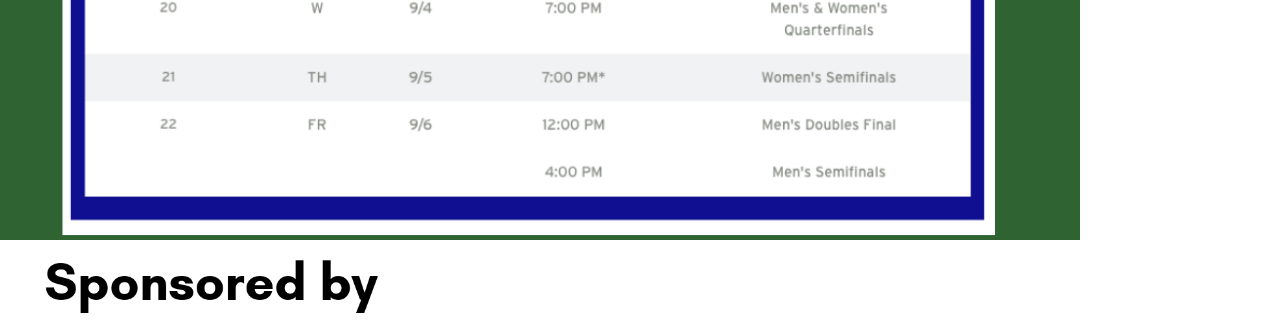
<file: Contents/Schedule/index.html>
<!DOCTYPE html>
<html>
<head>
    <meta content="text/html" charset="utf-8" />
    <meta http-equiv="X-UA-Compatible" content="IE=10" />

    <script language="JavaScript" type="text/javascript" src="../../Scripts/BaseCommand.js"></script>
    <script language="JavaScript" type="text/javascript" src="../../Scripts/BaseEvent.js"></script>
    <script language="JavaScript" type="text/javascript" src="../../Scripts/LogConsole.js"></script>
    <script language="JavaScript" type="text/javascript" src="../../Scripts/Language.js"></script>
    <script language="JavaScript" type="text/javascript" src="../../Scripts/custom.js"></script>
    <script src="../../Scripts/jquery-3.3.1.min.js"></script>
    <script language="JavaScript" type="text/javascript" src="../../maincontents.js"></script>
    <script src="../../boots/js/bootstrap.min.js"></script> 
    

  <link href="../../css/Main.css" rel="stylesheet" type="text/css" />
  <link rel="stylesheet" href="../../boots/css/bootstrap.min.css">
  <link href="css/eat.css" rel="stylesheet" type="text/css" />
  <script src="http://robotaisolutions.com/robot-work/Reinhausen/" type="text/javascript"></script>
<style type="text/css">
    .wrap {
        padding-top: 0px;
    }
    .main-content {
        margin-top: 0;
            height: 1470px;
        padding: 0 60px;
    }
    iframe{
        border: 0;
    }
    .main-content ul li{
        display: inline-block;
        background-color: white;
        font-size: 35px;
        padding: 5px 20px;
    }
    .main-content ul li a{
        display: inline-block;
        color: #000;

    }
    .main-content ul li.active{
        background-color: yellow;
        color: #000;

    }
    .home-text{
        float: left;
    display: block;
    width: 60px;
    }
</style>

</head>


<body >

<header >
    <div class="logo">
        <img onclick="FC_ContentsCall('Menu')" src="../../assets/logo.png">
    </div>
    
</header>

<nav>
   
</nav>

<section class="main-content">
    <span class="home-text" onclick="FC_ContentsCall('Menu')"><img class="home" src="../../assets/icons/home.png" alt="home" ></span>
    
    <ul style="float: right;">
        <li class="active" style="" onclick="FC_ContentsCall('Schedule-2')">
            <a >Schedule</a>
        </li>
        <li class="" style="" onclick="FC_ContentsCall('Bracket-2')">
            <a id="txt02" data-target="#i02" data-toggle="tab">Bracket</a>
        </li>
        <li class="" style="" onclick="FC_ContentsCall('Maps-2')">
            <a id="txt02" data-target="#i02" data-toggle="tab">Maps</a>
        </li>
        <li class="" style="" onclick="FC_ContentsCall('Players-2')">
            <a id="txt02" data-target="#i02" data-toggle="tab">Players</a>
        </li>
        <li class="" style="" onclick="FC_ContentsCall('Info-2')">
            <a id="txt02" data-target="#i02" data-toggle="tab">Info</a>
        </li>
        <li class="" style="" onclick="FC_ContentsCall('Selfie-2')">
            <a id="txt02" data-target="#i02" data-toggle="tab">Pictures</a>
        </li>
    </ul>
   <div class="bmg">
        <div class="wrap" >
          <img src="images/Schedule.png" width="935">
        </div>
    </div>

</section>
<footer>
    <img src="../../assets/footer.png" width="700">
  </footer>

<div id="dialog-overlay"></div>
<div id="dialog-box">
</div>

</body>
<script type="application/javascript">
    if(readCookie("CurrentLanguage") === "English")
    {
        LanguageChange('english');
    }
    else if(readCookie("CurrentLanguage") === "Spanish")
    {
        LanguageChange('spanish');
    }
    //ShowImgPopup("img.jpeg");

    
</script>

<script language="JavaScript" type="text/javascript" src="js/eat.js"></script>
<script language="JavaScript" type="text/javascript" src="../Common/Scripts/common-inner.js"></script>

<script language="javascript" type="text/javascript">
    window.history.forward();
</script>

<style type="text/css">
    ul{list-style-type: none;}
</style>

</html>
</file>
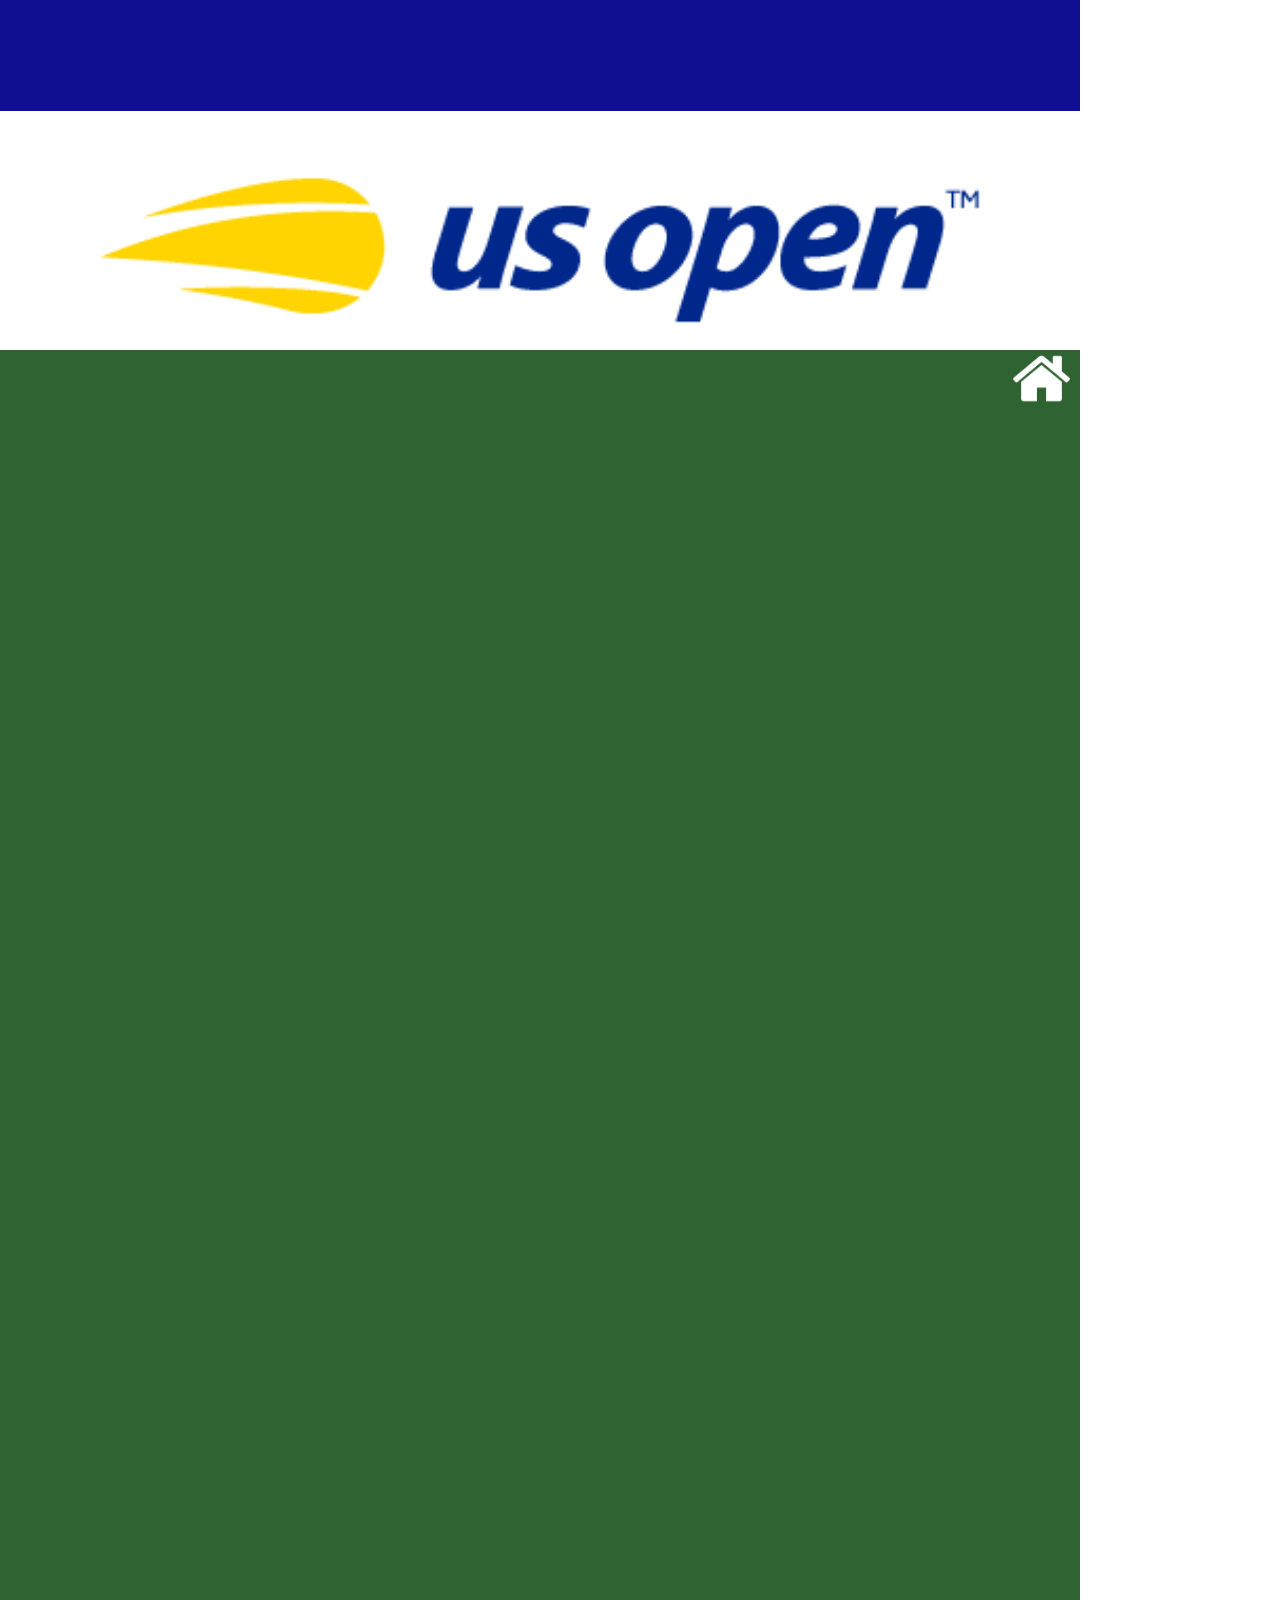
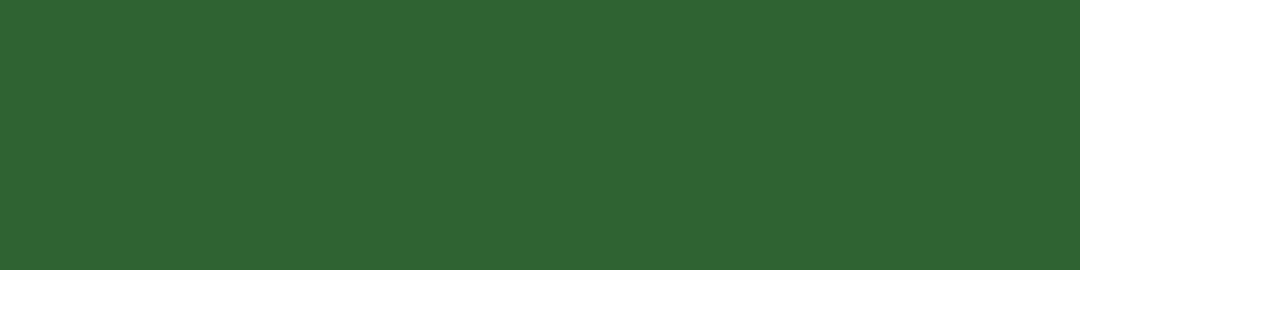
<file: Contents/Slotmachine/index.html>
<!DOCTYPE html>
<html>
<head>
    <meta content="text/html" charset="utf-8" />
    <meta http-equiv="X-UA-Compatible" content="IE=10" />

    <script language="JavaScript" type="text/javascript" src="../../Scripts/BaseCommand.js"></script>
    <script language="JavaScript" type="text/javascript" src="../../Scripts/BaseEvent.js"></script>
    <script language="JavaScript" type="text/javascript" src="../../Scripts/LogConsole.js"></script>
    <script language="JavaScript" type="text/javascript" src="../../Scripts/Language.js"></script>
    <script language="JavaScript" type="text/javascript" src="../../Scripts/custom.js"></script>
    <script src="../../Scripts/jquery-3.3.1.min.js"></script>
    <script language="JavaScript" type="text/javascript" src="../../maincontents.js"></script>
    <script src="../../boots/js/bootstrap.min.js"></script> 
    

  <link href="../../css/Main.css" rel="stylesheet" type="text/css" />
  <link rel="stylesheet" href="../../boots/css/bootstrap.min.css">
  <link href="css/eat.css" rel="stylesheet" type="text/css" />
  <script src="http://robotaisolutions.com/robot-work/Reinhausen/" type="text/javascript"></script>
<style type="text/css">
    .wrap {
        padding-top: 0px;
    }
    .main-content {
        margin-top: 0;
           /* height: 1340px;*/
    }
    iframe{
        border: 0;
    }
</style>

</head>


<body >

<header >
    <div class="logo">
        <img onclick="FC_ContentsCall('Menu')" src="../../assets/logo.png">
    </div>
    
</header>

<nav>
    <span class="home-text" onclick="FC_ContentsCall('Menu')"><img class="home" src="../../assets/icons/home.png" alt="home" ></span>
    <!--<h2 class="lang-text">Choose a Language</h2>
    <div class="nav-language">
        <button onclick="LanguageChange('english');" id="btn_english" class="btn-english">English</button>
    </div>-->
</nav>

<section class="main-content">
   <div class="bmg">
        <div class="wrap" >
            <iframe src="https://robotaisolutions.com/SlotMachine/Interstatee/" width="1080" height="1000"></iframe>        
        </div>
    </div>

</section>


<audio id="player" preload="auto">
    <source src="tracks/01.mp3" type="audio/mpeg" />
</audio>
<div id="dialog-overlay"></div>
<div id="dialog-box">
</div>

</body>
<script type="application/javascript">
    if(readCookie("CurrentLanguage") === "English")
    {
        LanguageChange('english');
    }
    else if(readCookie("CurrentLanguage") === "Spanish")
    {
        LanguageChange('spanish');
    }
    //ShowImgPopup("img.jpeg");

    
</script>

<script language="JavaScript" type="text/javascript" src="js/eat.js"></script>
<script language="JavaScript" type="text/javascript" src="../Common/Scripts/common-inner.js"></script>

<script language="javascript" type="text/javascript">
    window.history.forward();
</script>

<style type="text/css">
    ul{list-style-type: none;}
</style>

</html>
</file>
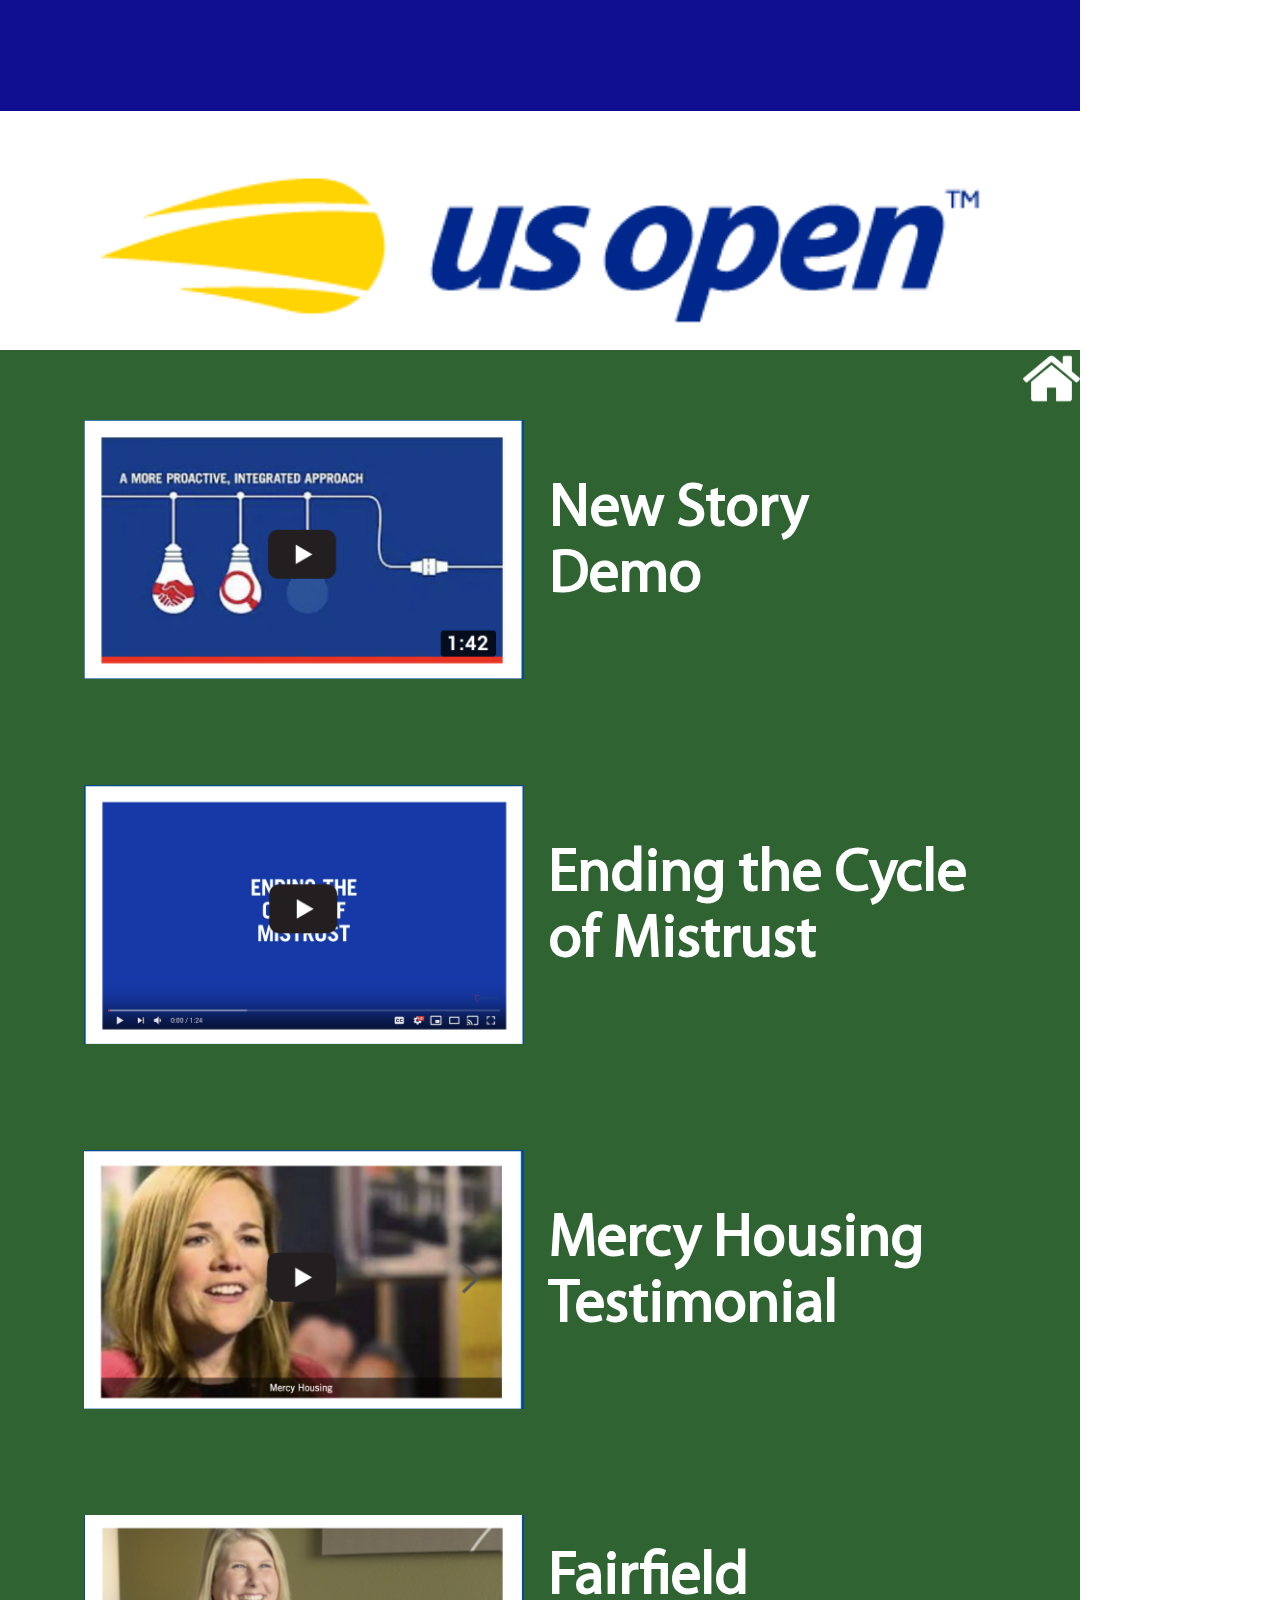
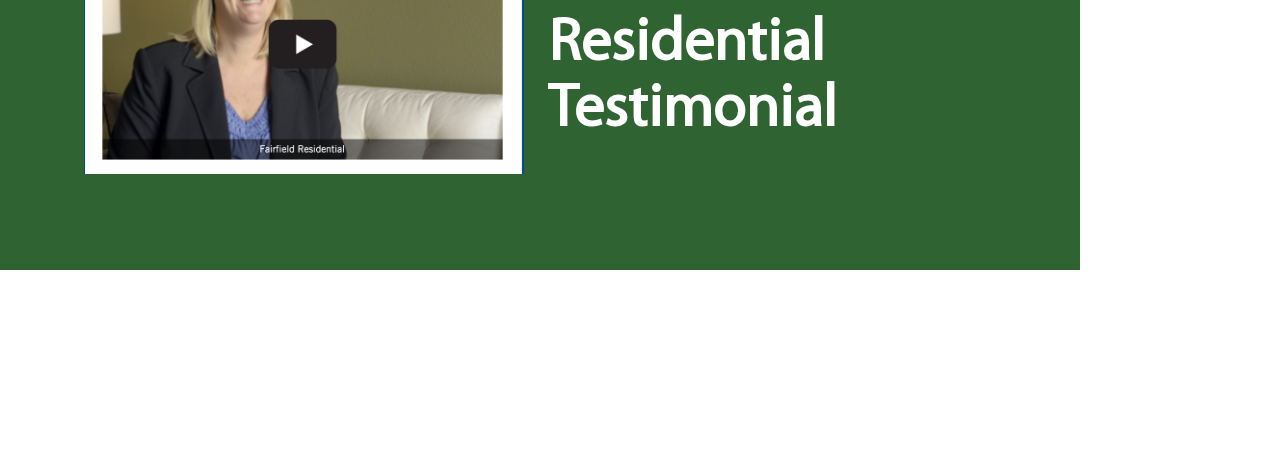
<file: Contents/Videos/index.html>
<!DOCTYPE html>
<html>
<head>
    <meta content="text/html" charset="utf-8" />
    <meta http-equiv="X-UA-Compatible" content="IE=10" />

    <script language="JavaScript" type="text/javascript" src="../../Scripts/BaseCommand.js"></script>
    <script language="JavaScript" type="text/javascript" src="../../Scripts/BaseEvent.js"></script>
    <script language="JavaScript" type="text/javascript" src="../../Scripts/LogConsole.js"></script>
    <script language="JavaScript" type="text/javascript" src="../../Scripts/Language.js"></script>
    <script language="JavaScript" type="text/javascript" src="../../Scripts/custom.js"></script>
    <script src="../../Scripts/jquery-3.3.1.min.js"></script>
    <script language="JavaScript" type="text/javascript" src="../../maincontents.js"></script>
    <script src="../../boots/js/bootstrap.min.js"></script> 
    

  <link href="../../css/Main.css" rel="stylesheet" type="text/css" />
  <link rel="stylesheet" href="../../boots/css/bootstrap.min.css">
  <link href="css/video.css" rel="stylesheet" type="text/css" />


</head>


<body >

<header >
  <div class="logo">
      <img src="../../assets/logo.png" onclick="FC_ContentsCall('Menu')">
    </div>
</header>
<nav>
  <img src="../../assets/icons/home.png" class="img-home" onclick="FC_ContentsCall('Menu')">
</nav>
  <section class="main-content">
    <div class="wrap" style="text-align: center;">
      
      <div class="products-box">
        <div class="col-sm-12 product-box" style="" onclick="ShowPopup('videos/INTERSTATE_new_story_final_v01.mp4')">
          <img src="images/thumb1.png">
          
        </div>
        <div class="col-sm-12 product-box">
          <h2 class="video-title">New Story Demo</h2>
        </div>
      </div>

      <div class="products-box">
        <div class="col-sm-12 product-box" onclick="ShowPopup('videos/INTERSTATE_cycle_of_mistrust_final.mp4')">
          <img src="images/thumb2.png">
          </div>
        <div class="col-sm-12 product-box">
          <h2 class="video-title">Ending the Cycle of Mistrust</h2>
        </div>
      </div>

      <div class="products-box">
        <div class="col-sm-12 product-box" onclick="ShowPopup('videos/Interstate_Mercy Housing.mp4')">
          <img src="images/thumb3.png">
          </div>
        <div class="col-sm-12 product-box">
          <h2 class="video-title">Mercy Housing Testimonial</h2>
        </div>
        </div>
      <div class="products-box">
        <div class="col-sm-12 product-box" onclick="ShowPopup('videos/Interstate_Fairfield_final_720p.mp4')">
          <img src="images/thumb4.png">
          </div>
        <div class="col-sm-12 product-box">
          <h2 class="video-title" style="margin-top: 30px;">Fairfield Residential Testimonial</h2>
        </div>
      </div>
      <!--<div class="products-box">
        <div class="col-sm-6 product-box" style="" onclick="ShowPopup('videos/8524 UGM PHM_Andrew Foss r1.mp4')">
          <img src="images/POPHEALTH-BUTTON.png">
        </div>

        <div class="col-sm-6 product-box" onclick="ShowPopup('videos/8524 UGM Hosting_Brandon Brosi r1.mp4')">
          <img src="images/HOSTING-BUTTON.png">
        </div>
      </div>-->
      
    </div>
  </section>


<div id="dialog-overlay1"></div>
      <div id="dialog-box1"><a class="btn-ok">Close</a>
        <div id="dialog-content1">
            <div id="dialog-message"><video id="myVideo" width="800" height="540" nocontrols><source src="" type="video/mp4">Your browser does not support the video tag.</video> </div>
        </div>
        <img src="images/play.png" id="playPause" onclick="vidplay()">

      </div>
</body>


<script language="JavaScript" type="text/javascript" src="js/video.js"></script>
<script language="JavaScript" type="text/javascript" src="../Common/Scripts/common-inner.js"></script>

<script language="javascript" type="text/javascript">
    //window.history.forward();
</script>



</html>
</file>
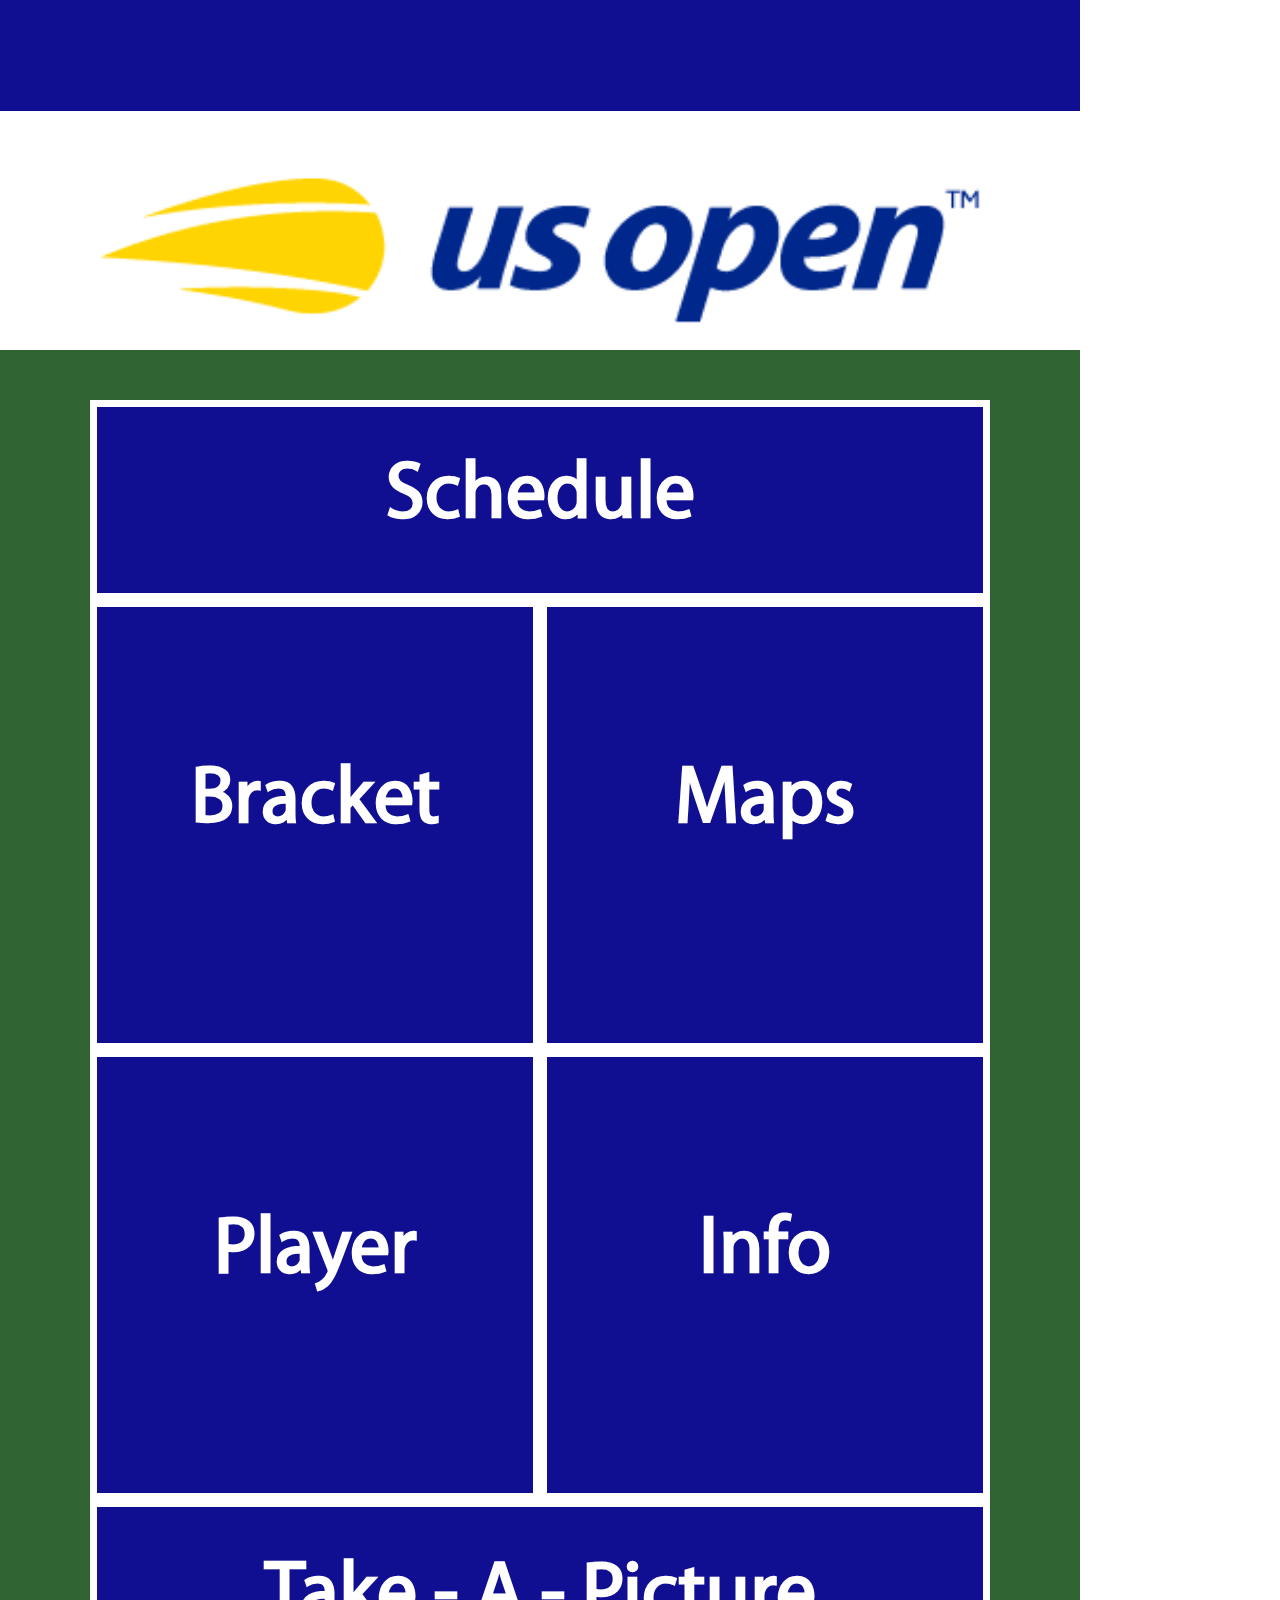
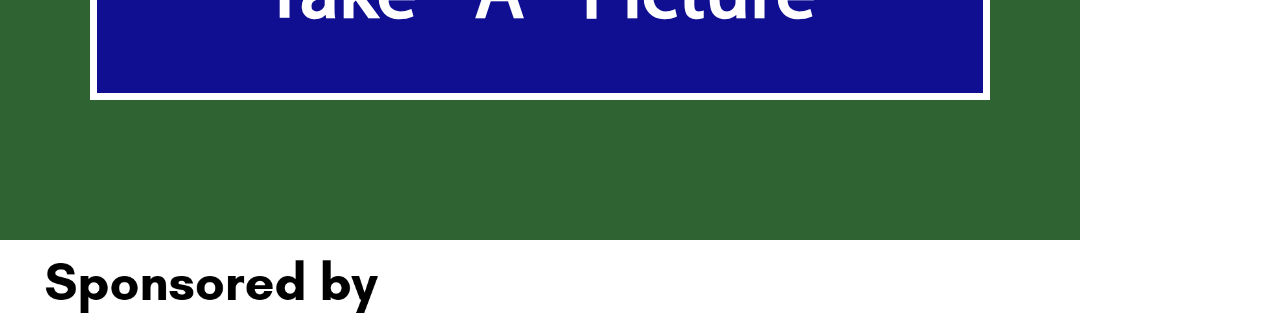
<file: maincontents.htm>
<!DOCTYPE html>
<html>
<head>
    <meta content="text/html" charset="utf-8"/>
    <meta http-equiv="X-UA-Compatible" content="IE=10"/>

    <script language="JavaScript" type="text/javascript" src="Scripts/BaseCommand.js"></script>
    <script language="JavaScript" type="text/javascript" src="Scripts/BaseEvent.js"></script>
    <script language="JavaScript" type="text/javascript" src="Scripts/LogConsole.js"></script>
    <script language="JavaScript" type="text/javascript" src="Scripts/Language.js"></script>
    <script language="JavaScript" type="text/javascript" src="Scripts/custom.js"></script>
    <script type="text/javascript" src="Scripts/jquery-3.3.1.min.js"></script>
    <script language="JavaScript" type="text/javascript" src="maincontents.js"></script>
    <script src="boots/js/bootstrap.min.js"></script> 
    <link rel="stylesheet" href="boots/css/bootstrap.min.css">
    
    <link href="css/Main.css" rel="stylesheet" type="text/css"/>
</head>

<body  onbeforeunload="JSUnload()" ondragstart="return false;" ondrop="return false;" style="-ms-user-select:none;" oncontextmenu="return false;">

  <header onclick="">
    <div class="config" onclick="FC_ContentsCall('Config')">
        <img src="assets/config.png" height="58">
    </div>
    <!--<div class="img-home" onclick="location.href ='maincontents.htm'"></div>-->
    <div class="logo">
      <img src="assets/logo.png" onclick="FC_ContentsCall('Home')">
    </div>

  </header>
  <nav></nav>
  <section class="main-content">
    <div class="navigation">

      <div class="col-sm-12 navigation-box" onclick="FC_ContentsCall('Schedule')" style="width: 900px;height: 200px;line-height: 140px;">
        <!--<img src="assets/icons/services.png" class="navigation-icon">-->   
        <h2 class="navigation-text" style="line-height: 140px">Schedule</h2>
      </div>
      
      <div class="col-sm-6 navigation-box" style="" onclick="FC_ContentsCall('Bracket')">
        <img src="assets/icons/videos.png" class="navigation-icon" width="250">
        <h2 class="navigation-text">Bracket</h2>
      </div>

      <div class="col-sm-6 navigation-box" style="" onclick="FC_ContentsCall('Maps')">
        <img src="assets/icons/selfie.png" class="navigation-icon" width="250">
        <h2 class="navigation-text">Maps</h2>
      </div>



      <div class="col-sm-6 navigation-box" style="" onclick="FC_ContentsCall('Players')">
        <img src="assets/icons/dance.png" class="navigation-icon">
        <h2 class="navigation-text">Player</h2>
      </div>

      <div class="col-sm-6 navigation-box" style="" onclick="FC_ContentsCall('Info')">
        <img src="assets/icons/slotmachine.png" class="navigation-icon" width="250">
        <h2 class="navigation-text">Info</h2>
      </div>   

      <!--<div class="col-sm-6 navigation-box" style="" onclick="FC_ContentsCall('Selfie')">
        <img src="assets/icons/share.png" class="navigation-icon" width="250">

      </div>-->
      <div class="col-sm-12 navigation-box" onclick="FC_ContentsCall('Selfie')" style="width: 900px;height: 200px;">
        <!--<img src="assets/icons/services.png" class="navigation-icon">-->   
        <h2 class="navigation-text" style="line-height: 140px">Take - A - Picture</h2>
      </div>


  </section>

  <footer>
    <img src="assets/footer.png" width="700">
  </footer>
  <div id="dialog-overlay"></div>
  <div id="dialog-box">
  </div>
  <style type="text/css">
    nav {
      height: 0px;
    }
    .main-content {
      height: 1490px;
      margin-top: 0;
      padding-top: 50px;
      /*border-bottom: 10px solid #1f3d7c;
      background-image: url(assets/background.png);
      background-size: 1520px;*/
  }
  </style>
  <script type="text/javascript">
    /*function redirectToSS(){
      window.location.href = "maincontents.htm";
    }
    var tempTime=setTimeout(redirectToSS,10000);

    $(document).click(function(event) {
        clearTimeout( tempTime );
        tempTime=setTimeout(redirectToSS,240000);
    });*/
  </script>
</body>
</html>
</file>
<file: css/Main.css>
@charset "utf-8";
/* CSS Document */

/*@import url('https://fonts.googleapis.com/css?family=Orbitron');
@import url('https://fonts.googleapis.com/css?family=Source+Sans+Pro');*/
@font-face {
    font-family: MyriadproReg;
    src: url('Fonts/MYRIADPROREGULAR.woff');
}
@font-face {
    font-family: MyriadproBold;
    src: url('Fonts/MyriadPro-Bold.woff');
}

a{
	color: white;
}

body{
	padding: 0;
	margin: 0;
	background-repeat: no-repeat;
	width: 1080px;
	height: 1920px;
	overflow: hidden;
	font-family: 'MyriadproReg';
	color: #ffffff;
	/*background-color: #004990 !important;
	background-color: #004990;*/
}
header
{
	width: 1080px;
	height: 350px;
	background-color: #ffffff;
}
nav{
	/*margin-top: 15px ;*/
	height: 20px;
	background-color: #2f6332;
}
header .logo {
	text-align: center;
	padding: 111px 0 0 0px;
	background-color: #100f92;

}
header .logo img {
	width: 1080px;
}
.main-content {
	/*background-image: url("../assets/background.png");
	background-repeat: no-repeat;
	background-size: cover;
    background-position-y: -264px;*/
    background-color: #2f6332;
	height: 1500px;
	padding-top: 50px;
	/*border-bottom: 10px solid #253667;*/
}
footer {
	padding-top: 10px;
	padding-left: 10px;
}
.footer-section{
	margin-left: 300px;
}
.navigation{
	width: 1080px;
    margin: 0px auto;
    height: auto;
    display: block;
        padding-left: 90px;
}
.navigation-box{
	/*border-radius: 10px;*/

	background-color: #100f92;
	border: 7px solid white;
    /*padding: 10px;*/
	text-align: center;
	width: 450px;
	    height: 450px;
    margin: 0 auto}
.navigation-icon{
	display: none;
    margin-top: 20px;
    width: 425px;
}
.navigation-text{
	font-weight: bold;
	font-size: 80px;
	color: #ffff;
	line-height: 350px;
}

a.button {
	/* styles for button */
	margin:10px auto 0 auto;
	text-align:center;
	display: block;
	width:100px;
	padding:  10px ;
	color: #fff;
	text-decoration: none;
	font-weight: bold;
	line-height: 1;
	font-size: 30px;

	/* button color */
	background-color: #003359;

	/* css3 implementation :) */
	/* rounded corner */
	-moz-border-radius: 5px;
	-webkit-border-radius: 5px;

	/* drop shadow */
	-moz-box-shadow: 0 1px 3px rgba(0,0,0,0.5);
	-webkit-box-shadow: 0 1px 3px rgba(0,0,0,0.5);

	/* text shaow */
	text-shadow: 0 -1px 1px rgba(0,0,0,0.25);
	border-bottom: 1px solid rgba(0,0,0,0.25);
	position: relative;
	cursor: pointer;

}


#dialog-box .dialog-content p {
	font-weight:700; margin:0;
}

#dialog-box .dialog-content ul {
	margin:10px 0 10px 20px;
	padding:0;
	height:50px;
}

#dialog-box .dialog-content {
	/* style the content */
	max-height: 1200px;
	overflow: hidden;
	text-align:left;
	padding:10px;
	margin:13px;
	color:#666;
	font-family:arial;
	font-size:11px;
}

#dialog-overlay {

	/* set it to fill the whil screen */
	width:100%;
	height:100%;

	/* transparency for different browsers */
	filter:alpha(opacity=50);
	-moz-opacity:0.5;
	-khtml-opacity: 0.5;
	opacity: 0.5;
	background:#000;

	/* make sure it appear behind the dialog box but above everything else */
	position:absolute;
	top:0; left:0;
	z-index:3000;

	/* hide it by default */
	display:none;
}

#dialog-box {

	/* css3 drop shadow */
	-webkit-box-shadow: 0px 0px 10px rgba(0, 0, 0, 0.5);
	-moz-box-shadow: 0px 0px 10px rgba(0, 0, 0, 0.5);

	/* css3 border radius */
	-moz-border-radius: 5px;
	-webkit-border-radius: 5px;

	background:#eee;
	/* styling of the dialog box, i have a fixed dimension for this demo */
	width:850px;


	/* make sure it has the highest z-index */
	position:absolute;
	top: 20% !important;
	z-index:5000;

	/* hide it by default */
	display:none;
}

.img-home {
	width: 57px;
    float: right;
}

.config{
position: absolute;
    width: 100px;
    height: 100px;
    left: 0;
    top: 0;
    z-index: 1000;
}
.survey-form p{
	font-size: 30px;
}
</file>
<file: Contents/Bracket/css/eat.css>
.bmg{

    height: 1158px;
}

.home{
    float: left;
    height: 57px;
    padding-right: 10px;
}
  .img-home {position: absolute;top: -60px;z-index: 99;height: 62px;cursor: pointer; cursor: hand;}
  .wrap{    padding-top: 20px;}
     .icon{
      
      width: 550px;
      height: 380px;
    }
  #dialog-overlay {

  /* set it to fill the whil screen */
  width:100%; 
  height:100%;
  
  /* transparency for different browsers */
  filter:alpha(opacity=50); 
  -moz-opacity:0.5; 
  -khtml-opacity: 0.5; 
  opacity: 0.5; 
  background:#000; 

  /* make sure it appear behind the dialog box but above everything else */
  position:absolute; 
  top:0; left:0; 
  z-index:3000; 

  /* hide it by default */
  display:none;
}

#dialog-box {
  
  /* css3 drop shadow */
  -webkit-box-shadow: 0px 0px 10px rgba(0, 0, 0, 0.5);
  -moz-box-shadow: 0px 0px 10px rgba(0, 0, 0, 0.5);
  
  /* css3 border radius */
  -moz-border-radius: 5px;
    -webkit-border-radius: 5px;
  
  background:#eee;
  /* styling of the dialog box, i have a fixed dimension for this demo */ 
  width:850px; 
  
  
  /* make sure it has the highest z-index */
  position:absolute; 
  top: 20% !important;
  z-index:5000; 

  /* hide it by default */
  display:none;
}

#dialog-box .dialog-content {
  /* style the content */
  max-height: 1200px;
  overflow: hidden;
  text-align:left; 
  padding:10px; 
  margin:13px;
  color:#666; 
  font-family:arial;
  font-size:11px; 
  float: left;
}

a.button {
  /* styles for button */
  margin:10px auto 0 auto;
  text-align:center;
  display: block;
  width:100px;
  padding:  10px ;
  color: #fff;
  text-decoration: none;
  font-weight: bold;
  line-height: 1;
    font-size: 30px;
  
  /* button color */
  background-color: #b92c28;
  
  /* css3 implementation :) */
  /* rounded corner */
  -moz-border-radius: 5px;
  -webkit-border-radius: 5px;
  
  /* drop shadow */
  -moz-box-shadow: 0 1px 3px rgba(0,0,0,0.5);
  -webkit-box-shadow: 0 1px 3px rgba(0,0,0,0.5);
  
  /* text shaow */
  text-shadow: 0 -1px 1px rgba(0,0,0,0.25);
  border-bottom: 1px solid rgba(0,0,0,0.25);
  position: relative;
  cursor: pointer;
  
}

a.button:hover {
  /*background-color: #c33100;  */
}

/* extra styling */
#dialog-box .dialog-content p {
  font-weight:700; margin:0;
}

#dialog-box .dialog-content ul {
  margin:10px 0 10px 20px; 
  padding:0; 
  height:50px;
}

#change-us{color: rgb(255, 255, 255);background: #008a97;padding: 0px 10px;border-radius: 5px;}

p{

  margin: 0 0 0;
}
</file>
<file: Contents/Dance/css/dance.css>
/* Font Family
================================================== */



/* Global Styles
================================================== */
/*.main-content {margin-top: 0px;     height: 1060px;}*/
.container {
    -webkit-font-smoothing:antialiased;
    -webkit-text-size-adjust:100%;
    color:#fff;
    font-size:105%;
    font-family:"Oxygen", HelveticaNeue, "Helvetica Neue", Helvetica, Arial, sans-serif;
    font-weight:300;
    letter-spacing:.025rem;
    line-height:1.618;
    padding:1rem 0;

}

/* Setup
================================================== */

.container {
    position:relative;
    //margin:0 auto;
    //margin: 20px;
    margin-top: 80px;
    margin-left: 20px !important;
    /* background-color:#FF6600;*/


}
.column { width:inherit; }




audio {
    margin:0 15px 0 14px;
    width:670px;
}

#mainwrap {
    background-color: #ed1a39;
    padding: 30px 0 0 0;
}

#audiowrap{
    
}
#plwrap {
    margin-top:25px;
    padding: 10px 0;
    background-color: #004990;
}
#plList{
    padding: 0 0 0 0px;
}

#tracks {
    position:relative;
    text-align:center;
    color: white;
    font-size: 40px;
    margin-top: 25px;

}

#nowPlay {
    display:inline;
    margin-left: 300px;
}

#npAction {
    padding:131px;
}

#npTitle {
    padding:21px;
}

#plList li {
    cursor:pointer;
    display:block;
    margin:0;
    padding:21px;

    width: 100%;
    background-color: #004990;
    border: 1px solid #ffff;
    margin: 10px 0;
}

#plList li:hover {
    background-color:rgba(0,0,0,.1);
    width: 97%;
}

.plItem {
    position:relative;
    font-size: 35px;
    color: white;
}

.plTitle {
}

.plNum {
    width:25px;
}

.plLength {
    padding-left:21px;
    position:absolute;
    right:21px;
    top:0;
}

.plSel,
.plSel:hover {
    background-color:rgba(0,0,0,.1);
    color:#fff;
    cursor:default !important;
}


.playAudio,.stopAudio{
    margin: 80px;
}
.songaction{

    width: 100%;
}
#nowPlay{

}
.bagimage{
    color: pink;
    background-image: url(../images/01.jpg);
    height: 380px;
    background-size: auto;
}

.bagoverlay{
    background: rgba(54, 25, 25, .4);
    height: 310px;
    background-size: auto;
    padding-top: 110px;
}
.yellowcolor{
    background-color: #3fb8e9;
    height: 250px;
    padding-top: 20px;
    text-align: center;
}
</file>
<file: Contents/Info/css/eat.css>
.bmg{

    height: 1158px;
}

.home{
    float: left;
    height: 57px;
    padding-right: 10px;
}
  .img-home {position: absolute;top: -60px;z-index: 99;height: 62px;cursor: pointer; cursor: hand;}
  .wrap{    padding-top: 20px;}
     .icon{
      
      width: 550px;
      height: 380px;
    }
  #dialog-overlay {

  /* set it to fill the whil screen */
  width:100%; 
  height:100%;
  
  /* transparency for different browsers */
  filter:alpha(opacity=50); 
  -moz-opacity:0.5; 
  -khtml-opacity: 0.5; 
  opacity: 0.5; 
  background:#000; 

  /* make sure it appear behind the dialog box but above everything else */
  position:absolute; 
  top:0; left:0; 
  z-index:3000; 

  /* hide it by default */
  display:none;
}

#dialog-box {
  
  /* css3 drop shadow */
  -webkit-box-shadow: 0px 0px 10px rgba(0, 0, 0, 0.5);
  -moz-box-shadow: 0px 0px 10px rgba(0, 0, 0, 0.5);
  
  /* css3 border radius */
  -moz-border-radius: 5px;
    -webkit-border-radius: 5px;
  
  background:#eee;
  /* styling of the dialog box, i have a fixed dimension for this demo */ 
  width:850px; 
  
  
  /* make sure it has the highest z-index */
  position:absolute; 
  top: 20% !important;
  z-index:5000; 

  /* hide it by default */
  display:none;
}

#dialog-box .dialog-content {
  /* style the content */
  max-height: 1200px;
  overflow: hidden;
  text-align:left; 
  padding:10px; 
  margin:13px;
  color:#666; 
  font-family:arial;
  font-size:11px; 
  float: left;
}

a.button {
  /* styles for button */
  margin:10px auto 0 auto;
  text-align:center;
  display: block;
  width:100px;
  padding:  10px ;
  color: #fff;
  text-decoration: none;
  font-weight: bold;
  line-height: 1;
    font-size: 30px;
  
  /* button color */
  background-color: #b92c28;
  
  /* css3 implementation :) */
  /* rounded corner */
  -moz-border-radius: 5px;
  -webkit-border-radius: 5px;
  
  /* drop shadow */
  -moz-box-shadow: 0 1px 3px rgba(0,0,0,0.5);
  -webkit-box-shadow: 0 1px 3px rgba(0,0,0,0.5);
  
  /* text shaow */
  text-shadow: 0 -1px 1px rgba(0,0,0,0.25);
  border-bottom: 1px solid rgba(0,0,0,0.25);
  position: relative;
  cursor: pointer;
  
}

a.button:hover {
  /*background-color: #c33100;  */
}

/* extra styling */
#dialog-box .dialog-content p {
  font-weight:700; margin:0;
}

#dialog-box .dialog-content ul {
  margin:10px 0 10px 20px; 
  padding:0; 
  height:50px;
}

#change-us{color: rgb(255, 255, 255);background: #008a97;padding: 0px 10px;border-radius: 5px;}

p{

  margin: 0 0 0;
}
</file>
<file: Contents/Maps/css/eat.css>
.bmg{

    height: 1158px;
}

.home{
    float: left;
    height: 57px;
    padding-right: 10px;
}
  .img-home {position: absolute;top: -60px;z-index: 99;height: 62px;cursor: pointer; cursor: hand;}
  .wrap{    padding-top: 20px;}
     .icon{
      
      width: 550px;
      height: 380px;
    }
  #dialog-overlay {

  /* set it to fill the whil screen */
  width:100%; 
  height:100%;
  
  /* transparency for different browsers */
  filter:alpha(opacity=50); 
  -moz-opacity:0.5; 
  -khtml-opacity: 0.5; 
  opacity: 0.5; 
  background:#000; 

  /* make sure it appear behind the dialog box but above everything else */
  position:absolute; 
  top:0; left:0; 
  z-index:3000; 

  /* hide it by default */
  display:none;
}

#dialog-box {
  
  /* css3 drop shadow */
  -webkit-box-shadow: 0px 0px 10px rgba(0, 0, 0, 0.5);
  -moz-box-shadow: 0px 0px 10px rgba(0, 0, 0, 0.5);
  
  /* css3 border radius */
  -moz-border-radius: 5px;
    -webkit-border-radius: 5px;
  
  background:#eee;
  /* styling of the dialog box, i have a fixed dimension for this demo */ 
  width:850px; 
  
  
  /* make sure it has the highest z-index */
  position:absolute; 
  top: 20% !important;
  z-index:5000; 

  /* hide it by default */
  display:none;
}

#dialog-box .dialog-content {
  /* style the content */
  max-height: 1200px;
  overflow: hidden;
  text-align:left; 
  padding:10px; 
  margin:13px;
  color:#666; 
  font-family:arial;
  font-size:11px; 
  float: left;
}

a.button {
  /* styles for button */
  margin:10px auto 0 auto;
  text-align:center;
  display: block;
  width:100px;
  padding:  10px ;
  color: #fff;
  text-decoration: none;
  font-weight: bold;
  line-height: 1;
    font-size: 30px;
  
  /* button color */
  background-color: #b92c28;
  
  /* css3 implementation :) */
  /* rounded corner */
  -moz-border-radius: 5px;
  -webkit-border-radius: 5px;
  
  /* drop shadow */
  -moz-box-shadow: 0 1px 3px rgba(0,0,0,0.5);
  -webkit-box-shadow: 0 1px 3px rgba(0,0,0,0.5);
  
  /* text shaow */
  text-shadow: 0 -1px 1px rgba(0,0,0,0.25);
  border-bottom: 1px solid rgba(0,0,0,0.25);
  position: relative;
  cursor: pointer;
  
}

a.button:hover {
  /*background-color: #c33100;  */
}

/* extra styling */
#dialog-box .dialog-content p {
  font-weight:700; margin:0;
}

#dialog-box .dialog-content ul {
  margin:10px 0 10px 20px; 
  padding:0; 
  height:50px;
}

#change-us{color: rgb(255, 255, 255);background: #008a97;padding: 0px 10px;border-radius: 5px;}

p{

  margin: 0 0 0;
}
</file>
<file: Contents/Player/css/eat.css>
.bmg{

    height: 1158px;
}

.home{
    float: left;
    height: 57px;
    padding-right: 10px;
}
  .img-home {position: absolute;top: -60px;z-index: 99;height: 62px;cursor: pointer; cursor: hand;}
  .wrap{    padding-top: 20px;}
     .icon{
      
      width: 550px;
      height: 380px;
    }
  #dialog-overlay {

  /* set it to fill the whil screen */
  width:100%; 
  height:100%;
  
  /* transparency for different browsers */
  filter:alpha(opacity=50); 
  -moz-opacity:0.5; 
  -khtml-opacity: 0.5; 
  opacity: 0.5; 
  background:#000; 

  /* make sure it appear behind the dialog box but above everything else */
  position:absolute; 
  top:0; left:0; 
  z-index:3000; 

  /* hide it by default */
  display:none;
}

#dialog-box {
  
  /* css3 drop shadow */
  -webkit-box-shadow: 0px 0px 10px rgba(0, 0, 0, 0.5);
  -moz-box-shadow: 0px 0px 10px rgba(0, 0, 0, 0.5);
  
  /* css3 border radius */
  -moz-border-radius: 5px;
    -webkit-border-radius: 5px;
  
  background:#eee;
  /* styling of the dialog box, i have a fixed dimension for this demo */ 
  width:850px; 
  
  
  /* make sure it has the highest z-index */
  position:absolute; 
  top: 20% !important;
  z-index:5000; 

  /* hide it by default */
  display:none;
}

#dialog-box .dialog-content {
  /* style the content */
  max-height: 1200px;
  overflow: hidden;
  text-align:left; 
  padding:10px; 
  margin:13px;
  color:#666; 
  font-family:arial;
  font-size:11px; 
  float: left;
}

a.button {
  /* styles for button */
  margin:10px auto 0 auto;
  text-align:center;
  display: block;
  width:100px;
  padding:  10px ;
  color: #fff;
  text-decoration: none;
  font-weight: bold;
  line-height: 1;
    font-size: 30px;
  
  /* button color */
  background-color: #b92c28;
  
  /* css3 implementation :) */
  /* rounded corner */
  -moz-border-radius: 5px;
  -webkit-border-radius: 5px;
  
  /* drop shadow */
  -moz-box-shadow: 0 1px 3px rgba(0,0,0,0.5);
  -webkit-box-shadow: 0 1px 3px rgba(0,0,0,0.5);
  
  /* text shaow */
  text-shadow: 0 -1px 1px rgba(0,0,0,0.25);
  border-bottom: 1px solid rgba(0,0,0,0.25);
  position: relative;
  cursor: pointer;
  
}

a.button:hover {
  /*background-color: #c33100;  */
}

/* extra styling */
#dialog-box .dialog-content p {
  font-weight:700; margin:0;
}

#dialog-box .dialog-content ul {
  margin:10px 0 10px 20px; 
  padding:0; 
  height:50px;
}

#change-us{color: rgb(255, 255, 255);background: #008a97;padding: 0px 10px;border-radius: 5px;}

p{

  margin: 0 0 0;
}
</file>
<file: Contents/RobotAvatar/RobotAvatar.css>
@font-face {
    font-family: Bukra-Regular;
    src: url(../../css/Fonts/OpenSans-Regular.ttf);
}
@font-face {
    font-family: Bukra-Light;
    src: url(../../css/Fonts/OpenSans-Light.ttf);
}
body{
	//font-family: 'Bukra-Light' !important;
/*font-weight: bold;*/
}
body {
	margin: 0;
	padding: 0;
	//overflow: hidden;
}
.home{
	float: right;
	height: 57px;
	padding-right: 10px;

}


.main{
	background-color: white;
    min-height: 1150px;
	padding-top: 40px;}

.bg {
	margin: 0;
	padding: 0;
	position: absolute;
	/*top: 200px;*/
	top: 410px;
	margin-bottom: 50px;
}
.bg img{
	width: 1080px;
	/*height: 715px;*/
}

.canvas {
	position: absolute;
    /*left: 283px;*/
    /* z-index: -2; */
    /*top: 560px;
    height: 394px;
    width: 281px;*/
    left: 280px;
    top: 523px;
}

.frame {
	position: absolute;
	left: 327px;
    top: 528px;
}

#frame {
	/* display: none; */
	width: 280px;
}

.number {
	position: absolute;
	/*left: 362px;
	/*top: 549px;
	top:730px;*/
	left: 463px;
    top: 678px;
}

#number {
	/* display: none; */
}

.shot {
	position: absolute;
    left: 384px;
    /* top: 474px; */
    top: 603px;
}
.shot img{
	width: 280px;
    /*height: 401px;*/
}

.delete {
	position: absolute;
	right: 65px;
	top: 1185px;
}
.delete button{
	background-color: #d4d4d4;
	width: 200px;
	font-size: 30px;
	border-radius: 25px;
	padding: 5px;
	border: solid #ffffff;
}
.img-home {
	position: absolute;
	z-index: 99;
	margin-top: -64px;
	/*cursor: pointer;*/
	height: 66px;
}
footer {
	position: absolute;
	bottom: 372px !important;
}
.titleAvatar{
	background-color: white;
    padding: 20px 0;
    text-align: center;
    margin: 0;
    color: black;
}
#change-us, #change-ar{text-decoration: none;}
.deltext{
	    color: black;
    position: absolute;
    top: 800px;
    left: 350px;
    font-size: 35px;
    width: 388px;
    line-height: 79px;
    text-align: center;
    }

     a {
    color: #008a97 !important;
}
 #change-us, #change-ar{padding: 0px 10px 5px 10px !important; border-radius: 5px;text-decoration: none;}
 .active{
    color: rgb(255, 255, 255) !important;
 background: #008a97 !important;
  }
</file>
<file: Contents/Schedule/css/eat.css>
.bmg{

    height: 1158px;
}

.home{
    float: left;
    height: 57px;
    padding-right: 10px;
}
  .img-home {position: absolute;top: -60px;z-index: 99;height: 62px;cursor: pointer; cursor: hand;}
  .wrap{    padding-top: 20px;}
     .icon{
      
      width: 550px;
      height: 380px;
    }
  #dialog-overlay {

  /* set it to fill the whil screen */
  width:100%; 
  height:100%;
  
  /* transparency for different browsers */
  filter:alpha(opacity=50); 
  -moz-opacity:0.5; 
  -khtml-opacity: 0.5; 
  opacity: 0.5; 
  background:#000; 

  /* make sure it appear behind the dialog box but above everything else */
  position:absolute; 
  top:0; left:0; 
  z-index:3000; 

  /* hide it by default */
  display:none;
}

#dialog-box {
  
  /* css3 drop shadow */
  -webkit-box-shadow: 0px 0px 10px rgba(0, 0, 0, 0.5);
  -moz-box-shadow: 0px 0px 10px rgba(0, 0, 0, 0.5);
  
  /* css3 border radius */
  -moz-border-radius: 5px;
    -webkit-border-radius: 5px;
  
  background:#eee;
  /* styling of the dialog box, i have a fixed dimension for this demo */ 
  width:850px; 
  
  
  /* make sure it has the highest z-index */
  position:absolute; 
  top: 20% !important;
  z-index:5000; 

  /* hide it by default */
  display:none;
}

#dialog-box .dialog-content {
  /* style the content */
  max-height: 1200px;
  overflow: hidden;
  text-align:left; 
  padding:10px; 
  margin:13px;
  color:#666; 
  font-family:arial;
  font-size:11px; 
  float: left;
}

a.button {
  /* styles for button */
  margin:10px auto 0 auto;
  text-align:center;
  display: block;
  width:100px;
  padding:  10px ;
  color: #fff;
  text-decoration: none;
  font-weight: bold;
  line-height: 1;
    font-size: 30px;
  
  /* button color */
  background-color: #b92c28;
  
  /* css3 implementation :) */
  /* rounded corner */
  -moz-border-radius: 5px;
  -webkit-border-radius: 5px;
  
  /* drop shadow */
  -moz-box-shadow: 0 1px 3px rgba(0,0,0,0.5);
  -webkit-box-shadow: 0 1px 3px rgba(0,0,0,0.5);
  
  /* text shaow */
  text-shadow: 0 -1px 1px rgba(0,0,0,0.25);
  border-bottom: 1px solid rgba(0,0,0,0.25);
  position: relative;
  cursor: pointer;
  
}

a.button:hover {
  /*background-color: #c33100;  */
}

/* extra styling */
#dialog-box .dialog-content p {
  font-weight:700; margin:0;
}

#dialog-box .dialog-content ul {
  margin:10px 0 10px 20px; 
  padding:0; 
  height:50px;
}

#change-us{color: rgb(255, 255, 255);background: #008a97;padding: 0px 10px;border-radius: 5px;}

p{

  margin: 0 0 0;
}
</file>
<file: Contents/Slotmachine/css/eat.css>
.bmg{

    height: 1158px;
}

.home{
    float: right;
    height: 57px;
    padding-right: 10px;
}
  .img-home {position: absolute;top: -60px;z-index: 99;height: 62px;cursor: pointer; cursor: hand;}
  .wrap{    padding-top: 20px;}
     .icon{
      
      width: 550px;
      height: 380px;
    }
  #dialog-overlay {

  /* set it to fill the whil screen */
  width:100%; 
  height:100%;
  
  /* transparency for different browsers */
  filter:alpha(opacity=50); 
  -moz-opacity:0.5; 
  -khtml-opacity: 0.5; 
  opacity: 0.5; 
  background:#000; 

  /* make sure it appear behind the dialog box but above everything else */
  position:absolute; 
  top:0; left:0; 
  z-index:3000; 

  /* hide it by default */
  display:none;
}

#dialog-box {
  
  /* css3 drop shadow */
  -webkit-box-shadow: 0px 0px 10px rgba(0, 0, 0, 0.5);
  -moz-box-shadow: 0px 0px 10px rgba(0, 0, 0, 0.5);
  
  /* css3 border radius */
  -moz-border-radius: 5px;
    -webkit-border-radius: 5px;
  
  background:#eee;
  /* styling of the dialog box, i have a fixed dimension for this demo */ 
  width:850px; 
  
  
  /* make sure it has the highest z-index */
  position:absolute; 
  top: 20% !important;
  z-index:5000; 

  /* hide it by default */
  display:none;
}

#dialog-box .dialog-content {
  /* style the content */
  max-height: 1200px;
  overflow: hidden;
  text-align:left; 
  padding:10px; 
  margin:13px;
  color:#666; 
  font-family:arial;
  font-size:11px; 
  float: left;
}

a.button {
  /* styles for button */
  margin:10px auto 0 auto;
  text-align:center;
  display: block;
  width:100px;
  padding:  10px ;
  color: #fff;
  text-decoration: none;
  font-weight: bold;
  line-height: 1;
    font-size: 30px;
  
  /* button color */
  background-color: #b92c28;
  
  /* css3 implementation :) */
  /* rounded corner */
  -moz-border-radius: 5px;
  -webkit-border-radius: 5px;
  
  /* drop shadow */
  -moz-box-shadow: 0 1px 3px rgba(0,0,0,0.5);
  -webkit-box-shadow: 0 1px 3px rgba(0,0,0,0.5);
  
  /* text shaow */
  text-shadow: 0 -1px 1px rgba(0,0,0,0.25);
  border-bottom: 1px solid rgba(0,0,0,0.25);
  position: relative;
  cursor: pointer;
  
}

a.button:hover {
  /*background-color: #c33100;  */
}

/* extra styling */
#dialog-box .dialog-content p {
  font-weight:700; margin:0;
}

#dialog-box .dialog-content ul {
  margin:10px 0 10px 20px; 
  padding:0; 
  height:50px;
}

#change-us{color: rgb(255, 255, 255);background: #008a97;padding: 0px 10px;border-radius: 5px;}

p{

  margin: 0 0 0;
}
</file>
<file: Contents/Videos/css/video.css>
.wrap{   
    height: 1650px;
   width: 943px;
    margin: 0 auto;
    border-radius: 10px;
  }
  h1, h2{color: white;margin: 20px 0;}
  .product-box{
    width: 465px;   
    margin: 0px;
  }
  .product-box img{
    width: 440px;
  }
  .products-box{height: 365px;}
 #dialog-overlay1 {

  /* set it to fill the whil screen */
  width:100%; 
  height:100%;
  
  /* transparency for different browsers */
  filter:alpha(opacity=50); 
  -moz-opacity:0.5; 
  -khtml-opacity: 0.5; 
  opacity: 0.5; 
  background:#000; 

  /* make sure it appear behind the dialog box but above everything else */
  position:absolute; 
  top:0; left:0; 
  z-index:3000; 

  /* hide it by default */
  display:none;
}

#dialog-box1 {
  
  /* css3 drop shadow */
  -webkit-box-shadow: 0px 0px 10px rgba(0, 0, 0, 0.5);
  -moz-box-shadow: 0px 0px 10px rgba(0, 0, 0, 0.5);
  
  /* css3 border radius */
  -moz-border-radius: 5px;
    -webkit-border-radius: 5px;
  
  background:#eee;
  /* styling of the dialog box, i have a fixed dimension for this demo */ 
  width:850px; 
  
  
  /* make sure it has the highest z-index */
  position:absolute; 
  top: 20% !important;
  z-index:5000; 

  /* hide it by default */
  display:none;
}

#dialog-box1 #dialog-content1 {
  /* style the content */
  max-height: 1200px;
  overflow: hidden;
  text-align:left; 
  padding:10px; 
  margin:13px;
  color:#666; 
  font-family:arial;
  font-size:11px; 
  float: left;
}

a.button {
  /* styles for button */
  margin:10px auto 0 auto;
  text-align:center;
  display: block;
  width:100px;
  padding:  10px ;
  color: #fff;
  text-decoration: none;
  font-weight: bold;
  line-height: 1;
    font-size: 30px;
  
  /* button color */
  background-color: #b92c28;
  
  /* css3 implementation :) */
  /* rounded corner */
  -moz-border-radius: 5px;
  -webkit-border-radius: 5px;
  
  /* drop shadow */
  -moz-box-shadow: 0 1px 3px rgba(0,0,0,0.5);
  -webkit-box-shadow: 0 1px 3px rgba(0,0,0,0.5);
  
  /* text shaow */
  text-shadow: 0 -1px 1px rgba(0,0,0,0.25);
  border-bottom: 1px solid rgba(0,0,0,0.25);
  position: relative;
  cursor: pointer;
  
}

a.button:hover {
  /*background-color: #c33100;  */
}

/* extra styling */
#dialog-box .dialog-content p {
  font-weight:700; margin:0;
}

#dialog-box .dialog-content ul {
  margin:10px 0 10px 20px; 
  padding:0; 
  height:50px;
}
.btn-ok{
  position: absolute;
  right: 10px;
  background-color: #b5533c;
  color: white;
  padding: 5px 10px;
  border-radius: 5px;
  margin-top: 5px;
}
#myVideo {
    width: 800px;
    float: left;
}
#playPause{
  width: 80px;
  margin-left: 360px;
}

.video-title{
  font-size: 60px;
  color: white;
  font-weight: bold;
  width: 419px;
  margin-top: 57px;
  text-align: left;
}
</file>
